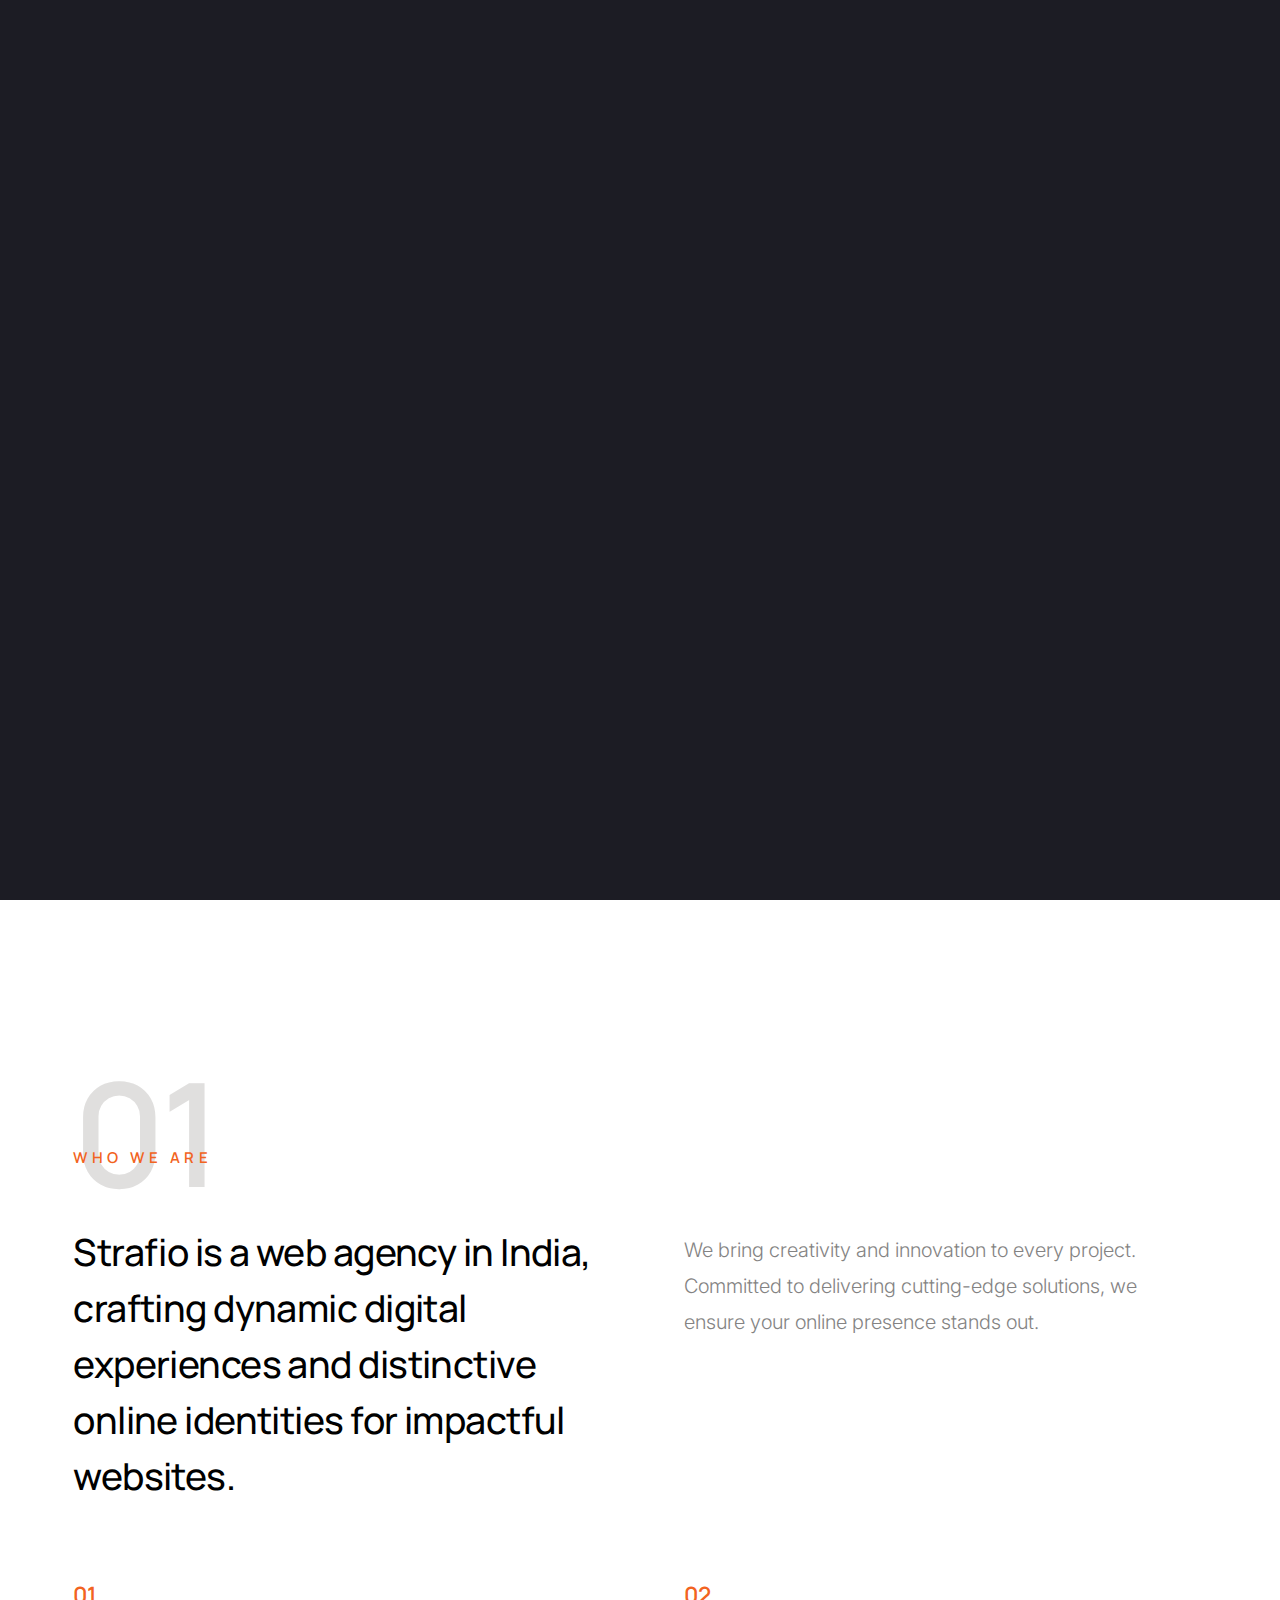
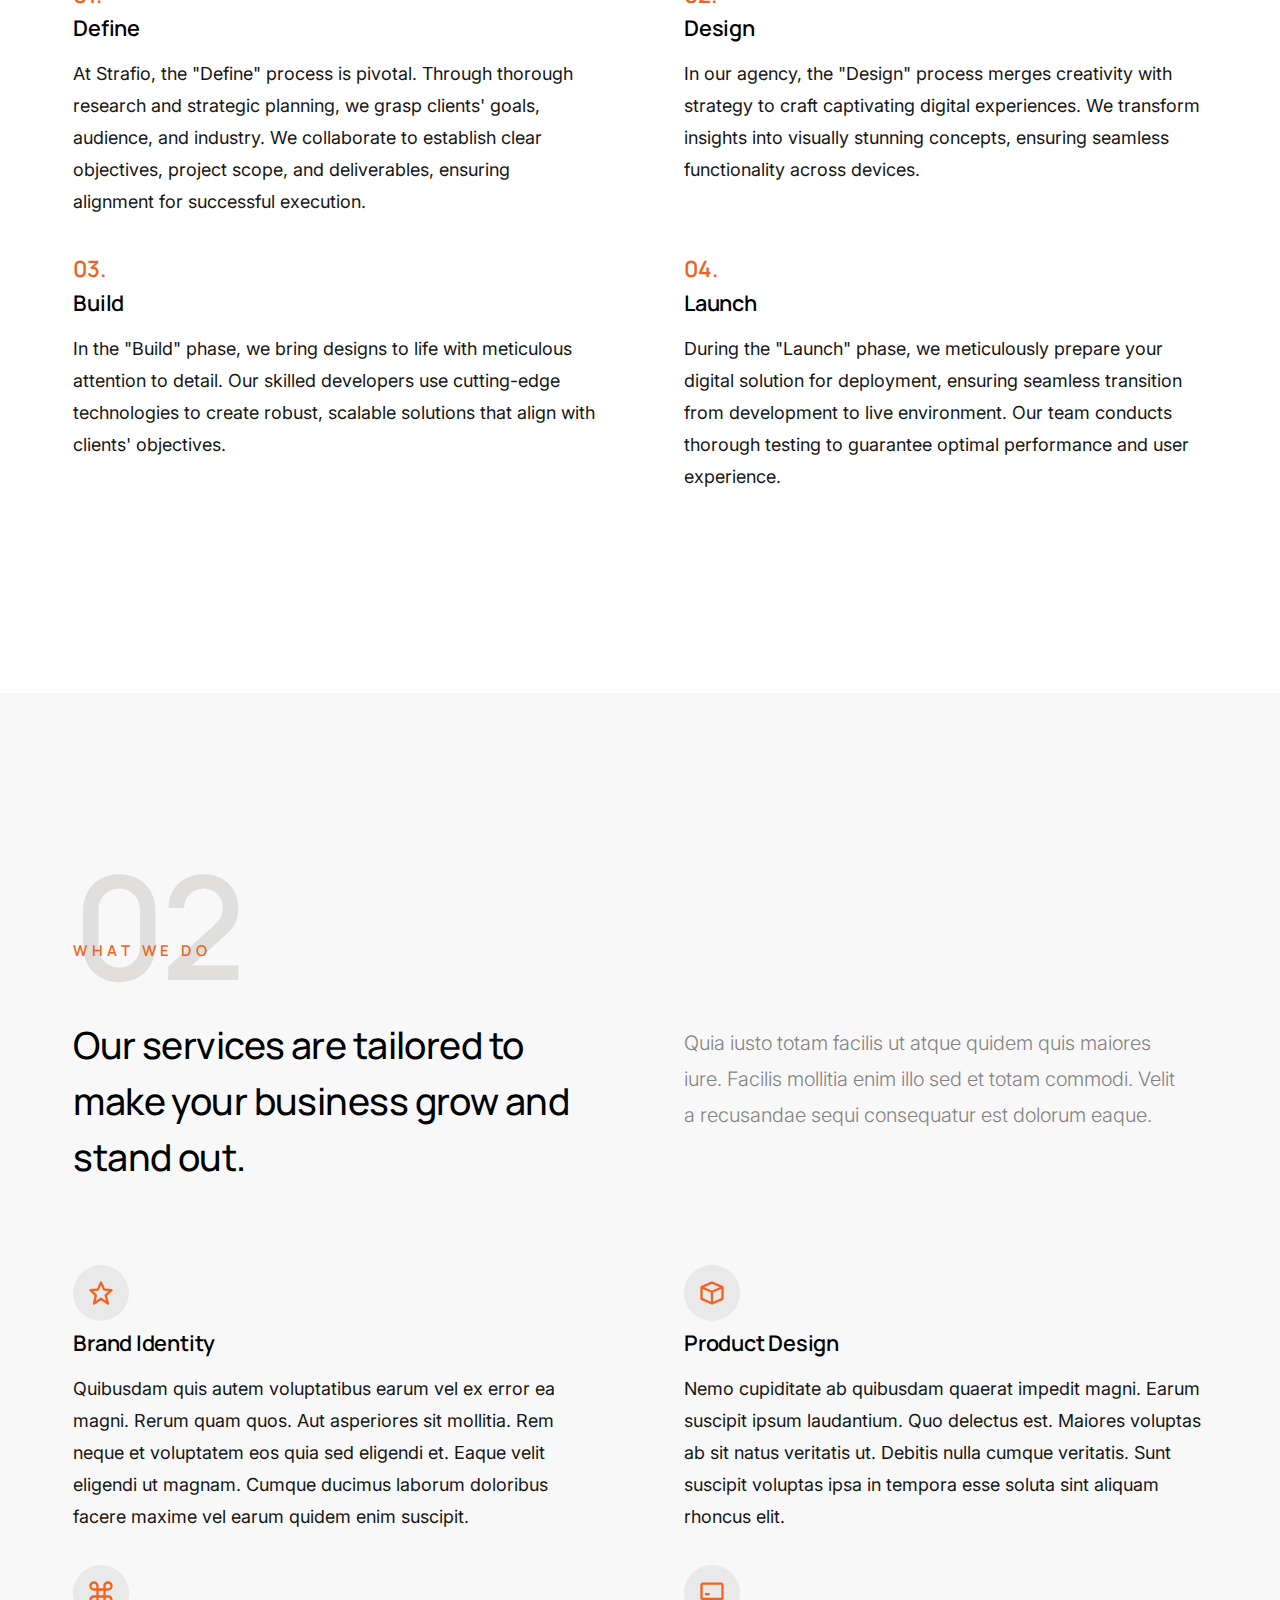
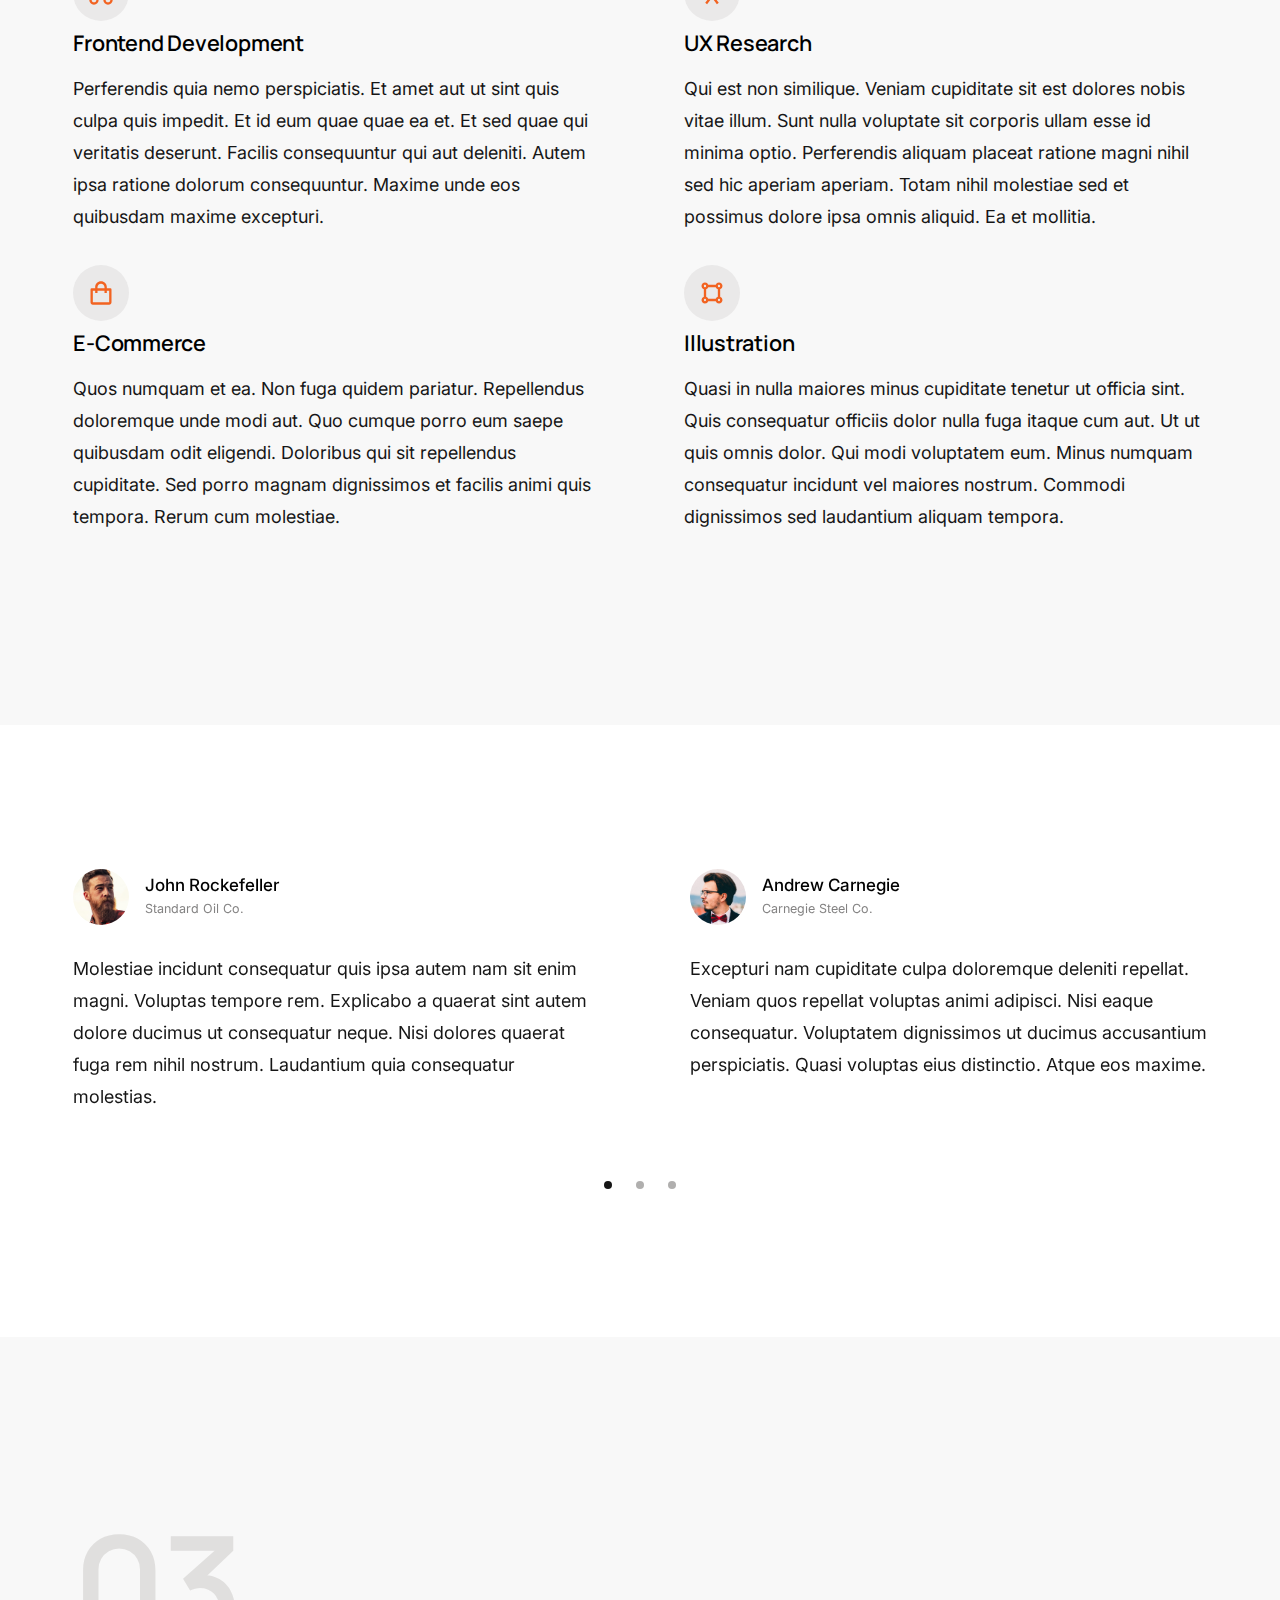
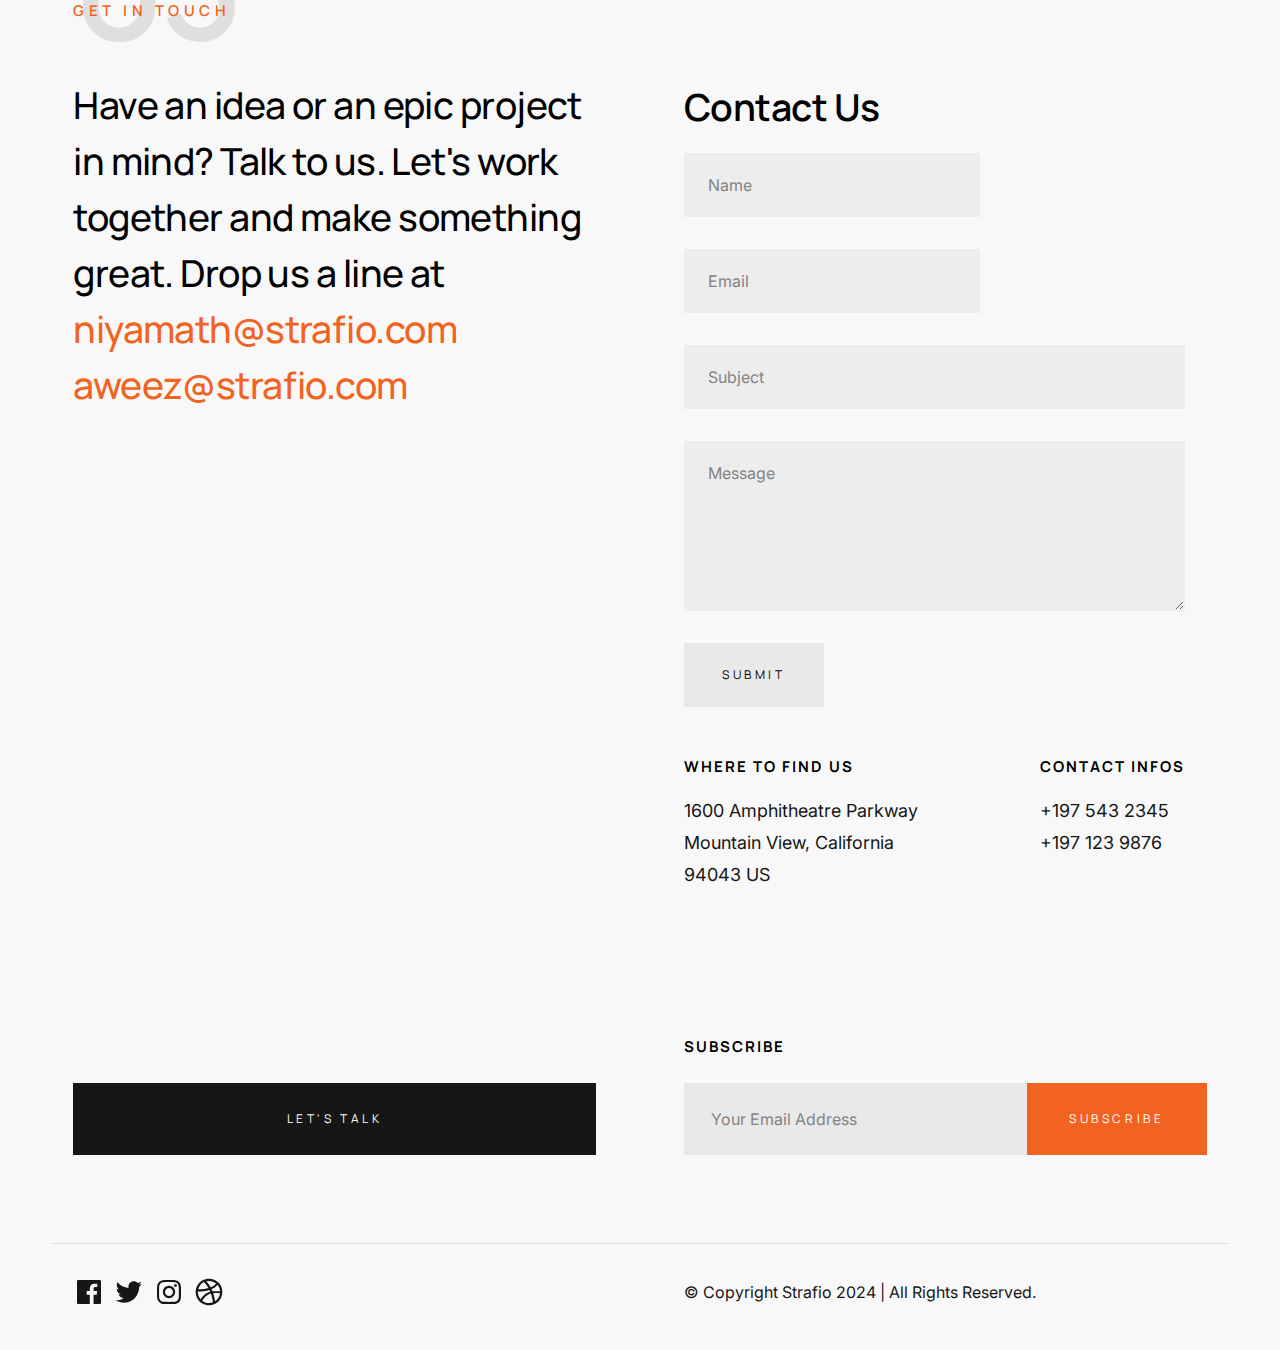
<file: index.html>
<!DOCTYPE html>
<html lang="en" class="no-js">

<head>

    <!--- basic page needs
    ================================================== -->
    <meta charset="utf-8">
    <meta name="viewport" content="width=device-width, initial-scale=1">
    <title>Strafio</title>

    <script>
        document.documentElement.classList.remove('no-js');
        document.documentElement.classList.add('js');
    </script>

    <!-- CSS
    ================================================== -->
    <link rel="stylesheet" href="css/vendor.css">
    <link rel="stylesheet" href="css/styles.css">

    <!-- favicons
    ================================================== -->
    <link rel="apple-touch-icon" sizes="180x180" href="apple-touch-icon.png">
    <link rel="icon" type="image/png" sizes="32x32" href="favicon-32x32.png">
    <link rel="icon" type="image/png" sizes="16x16" href="favicon-16x16.png">
    <link rel="manifest" href="site.webmanifest">

</head>


<body id="top">


    <!-- preloader
    ================================================== -->
    <div id="preloader">
        <div id="loader"></div>
    </div>


    <!-- page wrap
    ================================================== -->
    <div id="page" class="s-pagewrap">


        <!-- # site header 
        ================================================== -->
        <header class="s-header">

            <div class="row s-header__inner">

                <div class="s-header__block">
                    <div class="s-header__logo">
                        <a class="logo" href="index.html">
                            <svg width="100" height="123.5622968580715" viewBox="0 0 410.22222222222223 128"
                                class="looka-1j8o68f">
                                <defs id="SvgjsDefs1650"></defs>
                                <g id="SvgjsG1651" featurekey="symbolContainer" transform="matrix(1,0,0,1,0,0)"
                                    fill="#ffffff">
                                    <rect width="118" height="128"></rect>
                                </g>
                                <g id="SvgjsG1652" featurekey="monogramFeature-0"
                                    transform="matrix(2.242727136486499,0,0,2.242727136486499,16.366784434382893,-22.81238089001438)"
                                    fill="#000000">
                                    <path
                                        d="M19.8 60.6 c-10.98 0 -18.18 -5.58 -18.18 -10.92 c0 -2.52 1.32 -4.26 4.32 -4.26 c6.48 0.06 5.28 11.22 14.28 11.22 c3.48 0 5.7 -1.86 5.7 -4.98 c0 -11.7 -23.52 -4.26 -23.58 -21.84 c0 -7.62 6.36 -12.96 16.26 -12.96 c9.96 0 17.28 5.28 17.22 10.74 c0 2.64 -1.5 4.38 -4.56 4.38 c-7.26 0 -5.4 -11.22 -12.84 -11.22 c-3.78 0 -5.58 2.34 -5.58 5.28 c0 12.84 23.46 5.34 23.46 22.14 c0 7.92 -7.62 12.42 -16.5 12.42 z">
                                    </path>
                                </g>
                                <g id="SvgjsG1653" featurekey="nameFeature-0"
                                    transform="matrix(2.3140277425585913,0,0,2.3140277425585913,134.76035983632067,3.8052066604219696)"
                                    fill="#ffffff">
                                    <path
                                        d="M11 11.52 c4.36 0 7.56 2.88 8.76 5.88 l-2.52 1.36 c-1.28 -2.56 -3.32 -4.24 -6.24 -4.24 c-3.08 0 -5.2 1.76 -5.2 4.2 c0 2.28 1.44 3.72 4.48 4.88 l2.04 0.76 c5.04 1.88 8.2 4.04 8.2 8.48 c0 4.8 -4.6 7.76 -9.36 7.76 s-8.68 -2.88 -9.76 -6.88 l2.68 -1.28 c0.96 2.96 3.48 5.12 7.08 5.12 c3.2 0 5.92 -1.84 5.92 -4.68 c0 -3.2 -2.24 -4.4 -5.56 -5.68 l-2.08 -0.8 c-4.24 -1.6 -6.96 -3.8 -6.96 -7.76 c0 -4.08 3.6 -7.12 8.52 -7.12 z M33.64 21.96 l-4.4 0 l0 13.4 c0 1.24 0.48 2 1.68 2 c1.04 0 1.8 -0.24 2.68 -0.64 l0 2.8 c-0.88 0.44 -1.92 0.72 -3.56 0.72 c-2.12 0 -4.04 -0.96 -4.04 -4.6 l0 -13.68 l-2.88 0 l0 -2.76 l2.88 0 l0 -4.88 l3.24 0 l0 4.88 l4.4 0 l0 2.76 z M48.32000000000001 18.88 c0.36 0 0.68 0 1 0.08 l0 3.08 c-0.32 -0.08 -0.68 -0.08 -0.96 -0.08 c-3.96 0 -7.2 2.84 -7.76 7.52 l0 10.52 l-3.28 0 l0 -20.8 l3.28 0 l0 5.48 c0.76 -3.08 3.6 -5.8 7.72 -5.8 z M62.360000000000014 18.84 c3.68 0 6.52 2.04 7.48 4.28 l0 -3.92 l3.28 0 l0 20.8 l-3.28 0 l0 -4 c-0.96 2.4 -3.8 4.4 -7.48 4.4 c-4.72 0 -10.44 -3.56 -10.44 -10.8 c0 -7.16 5.72 -10.76 10.44 -10.76 z M62.72000000000001 21.76 c-3.52 0 -7.6 2.6 -7.6 7.84 c0 5.28 4.08 7.88 7.6 7.88 c3.56 0 7.28 -2.52 7.28 -7.88 c0 -5.32 -3.72 -7.84 -7.28 -7.84 z M78.48 17.72 c0 -5.48 3.64 -6.4 6.28 -6.4 c1.72 0 3.32 0.48 4.52 1.24 l-1.2 2.28 c-0.92 -0.44 -1.84 -0.76 -3.04 -0.76 c-2.2 0 -3.28 1.08 -3.28 3.64 l0 1.48 l5.88 0 l0 2.76 l-5.88 0 l0 18.04 l-3.28 0 l0 -18.04 l-2.28 0 l0 -2.76 l2.28 0 l0 -1.48 z M90.76 19.2 l3.28 0 l0 20.8 l-3.28 0 l0 -20.8 z M108.36000000000001 18.84 c4.72 0 10.68 3.6 10.68 10.8 s-5.96 10.76 -10.68 10.76 s-10.64 -3.56 -10.64 -10.76 s5.92 -10.8 10.64 -10.8 z M108.36000000000001 21.76 c-3.36 0 -7.44 2.6 -7.44 7.88 c0 5.24 4.08 7.84 7.44 7.84 c3.4 0 7.48 -2.6 7.48 -7.84 c0 -5.28 -4.08 -7.88 -7.48 -7.88 z">
                                    </path>
                                </g>
                            </svg>
                        </a>
                    </div>

                    <a class="s-header__menu-toggle" href="#0"><span>Menus</span></a>
                </div> <!-- end s-header__block -->

                <nav class="s-header__nav">

                    <ul class="s-header__menu-links">
                        <li class="current"><a href="#intro" class="smoothscroll">Intro</a></li>
                        <li><a href="#about" class="smoothscroll">About</a></li>
                        <li><a href="#services" class="smoothscroll">Services</a></li>
                        <!-- <li><a href="#folio" class="smoothscroll">Work</a></li> -->
                        <li><a href="#footer" class="smoothscroll">Contact</a></li>
                    </ul> <!-- s-header__menu-links -->

                    <ul class="s-header__social">
                        <li>
                            <a href="">
                                <svg xmlns="http://www.w3.org/2000/svg" width="24" height="24" viewBox="0 0 24 24"
                                    style="fill:rgba(0, 0, 0, 1);transform:msFilter;">
                                    <path
                                        d="M20,3H4C3.447,3,3,3.448,3,4v16c0,0.552,0.447,1,1,1h8.615v-6.96h-2.338v-2.725h2.338v-2c0-2.325,1.42-3.592,3.5-3.592 c0.699-0.002,1.399,0.034,2.095,0.107v2.42h-1.435c-1.128,0-1.348,0.538-1.348,1.325v1.735h2.697l-0.35,2.725h-2.348V21H20 c0.553,0,1-0.448,1-1V4C21,3.448,20.553,3,20,3z">
                                    </path>
                                </svg>
                                <span class="u-screen-reader-text">Facebook</span>
                            </a>
                        </li>
                        <li>
                            <a href="">
                                <svg xmlns="http://www.w3.org/2000/svg" width="24" height="24" viewBox="0 0 24 24"
                                    style="fill:rgba(0, 0, 0, 1);transform:msFilter;">
                                    <path
                                        d="M19.633,7.997c0.013,0.175,0.013,0.349,0.013,0.523c0,5.325-4.053,11.461-11.46,11.461c-2.282,0-4.402-0.661-6.186-1.809 c0.324,0.037,0.636,0.05,0.973,0.05c1.883,0,3.616-0.636,5.001-1.721c-1.771-0.037-3.255-1.197-3.767-2.793 c0.249,0.037,0.499,0.062,0.761,0.062c0.361,0,0.724-0.05,1.061-0.137c-1.847-0.374-3.23-1.995-3.23-3.953v-0.05 c0.537,0.299,1.16,0.486,1.82,0.511C3.534,9.419,2.823,8.184,2.823,6.787c0-0.748,0.199-1.434,0.548-2.032 c1.983,2.443,4.964,4.04,8.306,4.215c-0.062-0.3-0.1-0.611-0.1-0.923c0-2.22,1.796-4.028,4.028-4.028 c1.16,0,2.207,0.486,2.943,1.272c0.91-0.175,1.782-0.512,2.556-0.973c-0.299,0.935-0.936,1.721-1.771,2.22 c0.811-0.088,1.597-0.312,2.319-0.624C21.104,6.712,20.419,7.423,19.633,7.997z">
                                    </path>
                                </svg>
                                <span class="u-screen-reader-text">Twitter</span>
                            </a>
                        </li>
                        <li>
                            <a href="">
                                <svg xmlns="http://www.w3.org/2000/svg" width="24" height="24" viewBox="0 0 24 24"
                                    style="fill:rgba(0, 0, 0, 1);transform:msFilter;">
                                    <path
                                        d="M11.999,7.377c-2.554,0-4.623,2.07-4.623,4.623c0,2.554,2.069,4.624,4.623,4.624c2.552,0,4.623-2.07,4.623-4.624 C16.622,9.447,14.551,7.377,11.999,7.377L11.999,7.377z M11.999,15.004c-1.659,0-3.004-1.345-3.004-3.003 c0-1.659,1.345-3.003,3.004-3.003s3.002,1.344,3.002,3.003C15.001,13.659,13.658,15.004,11.999,15.004L11.999,15.004z">
                                    </path>
                                    <circle cx="16.806" cy="7.207" r="1.078"></circle>
                                    <path
                                        d="M20.533,6.111c-0.469-1.209-1.424-2.165-2.633-2.632c-0.699-0.263-1.438-0.404-2.186-0.42 c-0.963-0.042-1.268-0.054-3.71-0.054s-2.755,0-3.71,0.054C7.548,3.074,6.809,3.215,6.11,3.479C4.9,3.946,3.945,4.902,3.477,6.111 c-0.263,0.7-0.404,1.438-0.419,2.186c-0.043,0.962-0.056,1.267-0.056,3.71c0,2.442,0,2.753,0.056,3.71 c0.015,0.748,0.156,1.486,0.419,2.187c0.469,1.208,1.424,2.164,2.634,2.632c0.696,0.272,1.435,0.426,2.185,0.45 c0.963,0.042,1.268,0.055,3.71,0.055s2.755,0,3.71-0.055c0.747-0.015,1.486-0.157,2.186-0.419c1.209-0.469,2.164-1.424,2.633-2.633 c0.263-0.7,0.404-1.438,0.419-2.186c0.043-0.962,0.056-1.267,0.056-3.71s0-2.753-0.056-3.71C20.941,7.57,20.801,6.819,20.533,6.111z M19.315,15.643c-0.007,0.576-0.111,1.147-0.311,1.688c-0.305,0.787-0.926,1.409-1.712,1.711c-0.535,0.199-1.099,0.303-1.67,0.311 c-0.95,0.044-1.218,0.055-3.654,0.055c-2.438,0-2.687,0-3.655-0.055c-0.569-0.007-1.135-0.112-1.669-0.311 c-0.789-0.301-1.414-0.923-1.719-1.711c-0.196-0.534-0.302-1.099-0.311-1.669c-0.043-0.95-0.053-1.218-0.053-3.654 c0-2.437,0-2.686,0.053-3.655c0.007-0.576,0.111-1.146,0.311-1.687c0.305-0.789,0.93-1.41,1.719-1.712 c0.534-0.198,1.1-0.303,1.669-0.311c0.951-0.043,1.218-0.055,3.655-0.055c2.437,0,2.687,0,3.654,0.055 c0.571,0.007,1.135,0.112,1.67,0.311c0.786,0.303,1.407,0.925,1.712,1.712c0.196,0.534,0.302,1.099,0.311,1.669 c0.043,0.951,0.054,1.218,0.054,3.655c0,2.436,0,2.698-0.043,3.654H19.315z">
                                    </path>
                                </svg>
                                <span class="u-screen-reader-text">Instagram</span>
                            </a>
                        </li>
                        <li>
                            <a href="">
                                <svg xmlns="http://www.w3.org/2000/svg" width="24" height="24" viewBox="0 0 24 24"
                                    style="fill: rgba(0, 0, 0, 1);transform: msFilter;">
                                    <path
                                        d="M20.66 6.98a9.932 9.932 0 0 0-3.641-3.64C15.486 2.447 13.813 2 12 2s-3.486.447-5.02 1.34c-1.533.893-2.747 2.107-3.64 3.64S2 10.187 2 12s.446 3.487 1.34 5.02a9.924 9.924 0 0 0 3.641 3.64C8.514 21.553 10.187 22 12 22s3.486-.447 5.02-1.34a9.932 9.932 0 0 0 3.641-3.64C21.554 15.487 22 13.813 22 12s-.446-3.487-1.34-5.02zM12 3.66c2 0 3.772.64 5.32 1.919-.92 1.174-2.286 2.14-4.1 2.9-1.002-1.813-2.088-3.327-3.261-4.54A7.715 7.715 0 0 1 12 3.66zM5.51 6.8a8.116 8.116 0 0 1 2.711-2.22c1.212 1.201 2.325 2.7 3.34 4.5-2 .6-4.114.9-6.341.9-.573 0-1.006-.013-1.3-.04A8.549 8.549 0 0 1 5.51 6.8zM3.66 12c0-.054.003-.12.01-.2.007-.08.01-.146.01-.2.254.014.641.02 1.161.02 2.666 0 5.146-.367 7.439-1.1.187.373.381.793.58 1.26-1.32.293-2.674 1.006-4.061 2.14S6.4 16.247 5.76 17.5c-1.4-1.587-2.1-3.42-2.1-5.5zM12 20.34c-1.894 0-3.594-.587-5.101-1.759.601-1.187 1.524-2.322 2.771-3.401 1.246-1.08 2.483-1.753 3.71-2.02a29.441 29.441 0 0 1 1.56 6.62 8.166 8.166 0 0 1-2.94.56zm7.08-3.96a8.351 8.351 0 0 1-2.58 2.621c-.24-2.08-.7-4.107-1.379-6.081.932-.066 1.765-.1 2.5-.1.799 0 1.686.034 2.659.1a8.098 8.098 0 0 1-1.2 3.46zm-1.24-5c-1.16 0-2.233.047-3.22.14a27.053 27.053 0 0 0-.68-1.62c2.066-.906 3.532-2.006 4.399-3.3 1.2 1.414 1.854 3.027 1.96 4.84-.812-.04-1.632-.06-2.459-.06z">
                                    </path>
                                </svg>
                                <span class="u-screen-reader-text">Dribbble</span>
                            </a>
                        </li>
                    </ul> <!-- s-header__social -->

                </nav> <!-- end s-header__nav -->

            </div> <!-- end s-header__inner -->

        </header> <!-- end s-header -->


        <!-- # site-content
        ================================================== -->
        <section id="content" class="s-content">


            <!-- intro
            ----------------------------------------------- -->
            <section id="intro" class="s-intro target-section">

                <div class="s-intro__bg"></div>

                <div class="row s-intro__content">

                    <div class="s-intro__content-bg"></div>

                    <div class="column lg-12 s-intro__content-inner">

                        <h1 class="s-intro__content-title">
                            At the intersection of <br>
                            creativity and technology,<br>
                            we bring your ideas to life.
                            <!-- We provide creative <br>
                        solutions to turn your <br>
                        ideas into digital reality. -->
                        </h1>

                        <div class="s-intro__content-buttons">
                            <a href="#download" class="btn btn--stroke s-intro__content-btn smoothscroll">More About
                                Us</a>
                            <a href="https://player.vimeo.com/video/14592941?color=f26522&title=0&byline=0&portrait=0"
                                class="s-intro__content-video-btn">
                                <svg xmlns="http://www.w3.org/2000/svg" width="24" height="24" viewBox="0 0 24 24"
                                    style="fill: rgba(0, 0, 0, 1);transform: msFilter;">
                                    <path d="M7 6v12l10-6z"></path>
                                </svg>
                            </a>
                        </div>

                    </div> <!-- s-intro__content-inner -->

                </div> <!-- s-intro__content -->

                <div class="s-intro__scroll-down">
                    <a href="#about" class="smoothscroll">
                        <span>Scroll Down</span>
                    </a>
                </div> <!-- s-intro__scroll-down -->

            </section> <!-- end s-intro -->


            <!-- about
            ----------------------------------------------- -->
            <section id="about" class="s-about target-section">

                <div class="row section-header" data-num="01">
                    <h3 class="column lg-12 section-header__pretitle pretitle text-pretitle">Who We Are</h3>
                    <div class="column lg-6 stack-on-1100 section-header__primary">
                        <h2 class="title text-display-1">
                            <!-- Mueller is a branding agency based in Somewhere.
                            We shape brand identities and design thoughtful
                            digital experiences. -->

                            Strafio is a web agency in India, crafting dynamic
                            digital experiences and distinctive online
                            identities for impactful websites.

                        </h2>
                    </div>
                    <div class="column lg-6 stack-on-1100 section-header__secondary">
                        <p class="desc">
                            We bring creativity and innovation to every project. Committed to delivering cutting-edge
                            solutions, we ensure your online presence stands out.
                        </p>
                    </div>
                </div> <!-- end section-header -->

                <div class="row process-list list-block show-ctr block-lg-one-half block-tab-whole">

                    <div class="column list-block__item">
                        <div class="list-block__title">
                            <h3 class="h5">Define</h3>
                        </div>
                        <div class="list-block__text">
                            <p>
                                At Strafio, the "Define" process is pivotal. Through thorough research and strategic
                                planning, we grasp clients' goals, audience, and industry. We collaborate to establish
                                clear objectives, project scope, and deliverables, ensuring alignment for successful
                                execution.
                            </p>
                        </div>
                    </div> <!-- end list-block__item -->

                    <div class="column list-block__item">
                        <div class="list-block__title">
                            <h3 class="h5">Design</h3>
                        </div>
                        <div class="list-block__text">
                            <p>
                                In our agency, the "Design" process merges creativity with strategy to craft captivating
                                digital experiences. We transform insights into visually stunning concepts, ensuring
                                seamless functionality across devices.
                            </p>
                        </div>
                    </div> <!-- end list-block__item -->

                    <div class="column list-block__item">
                        <div class="list-block__title">
                            <h3 class="h5">Build</h3>
                        </div>
                        <div class="list-block__text">
                            <p>
                                In the "Build" phase, we bring designs to life with meticulous attention to detail. Our
                                skilled developers use cutting-edge technologies to create robust, scalable solutions
                                that align with clients' objectives.
                            </p>
                        </div>
                    </div> <!-- end list-block__item -->

                    <div class="column list-block__item">
                        <div class="list-block__title">
                            <h3 class="h5">Launch</h3>
                        </div>
                        <div class="list-block__text">
                            <p>
                                During the "Launch" phase, we meticulously prepare your digital solution for deployment,
                                ensuring seamless transition from development to live environment. Our team conducts
                                thorough testing to guarantee optimal performance and user experience.
                            </p>
                        </div>
                    </div> <!-- end list-block__item -->

                </div> <!-- end process-list -->

            </section> <!-- end s-about -->


            <!-- services
            ----------------------------------------------- -->
            <section id="services" class="s-services target-section">

                <div class="row section-header" data-num="02">
                    <h3 class="column lg-12 section-header__pretitle text-pretitle">What We Do</h3>
                    <div class="column lg-6 stack-on-1100 section-header__primary">
                        <h2 class="title text-display-1">
                            Our services are tailored to make your business grow and stand out.
                        </h2>
                    </div>
                    <div class="column lg-6 stack-on-1100 section-header__secondary">
                        <p class="desc">
                            Quia iusto totam facilis ut atque quidem quis maiores iure.
                            Facilis mollitia enim illo sed et totam commodi. Velit a
                            recusandae sequi consequatur est dolorum eaque.
                        </p>
                    </div>
                </div> <!-- end section-header -->

                <div class="row services-list list-block block-lg-one-half block-tab-whole">

                    <div class="column list-block__item">
                        <div class="list-block__title">
                            <div class="list-block__icon">
                                <svg xmlns="http://www.w3.org/2000/svg" width="24" height="24" viewBox="0 0 24 24"
                                    style="fill: rgba(0, 0, 0, 1);transform: msFilter;">
                                    <path
                                        d="m6.516 14.323-1.49 6.452a.998.998 0 0 0 1.529 1.057L12 18.202l5.445 3.63a1.001 1.001 0 0 0 1.517-1.106l-1.829-6.4 4.536-4.082a1 1 0 0 0-.59-1.74l-5.701-.454-2.467-5.461a.998.998 0 0 0-1.822 0L8.622 8.05l-5.701.453a1 1 0 0 0-.619 1.713l4.214 4.107zm2.853-4.326a.998.998 0 0 0 .832-.586L12 5.43l1.799 3.981a.998.998 0 0 0 .832.586l3.972.315-3.271 2.944c-.284.256-.397.65-.293 1.018l1.253 4.385-3.736-2.491a.995.995 0 0 0-1.109 0l-3.904 2.603 1.05-4.546a1 1 0 0 0-.276-.94l-3.038-2.962 4.09-.326z">
                                    </path>
                                </svg>
                            </div>
                            <h3 class="h5">Brand Identity</h3>
                        </div>
                        <div class="list-block__text">
                            <p>
                                Quibusdam quis autem voluptatibus earum vel ex error ea magni. Rerum quam quos. Aut
                                asperiores
                                sit mollitia. Rem neque et voluptatem eos quia sed eligendi et. Eaque velit eligendi ut
                                magnam. Cumque ducimus laborum doloribus facere maxime vel earum quidem enim suscipit.
                            </p>
                        </div>
                    </div> <!-- end list-block__item -->

                    <div class="column list-block__item">
                        <div class="list-block__title">
                            <div class="list-block__icon">
                                <svg xmlns="http://www.w3.org/2000/svg" width="24" height="24" viewBox="0 0 24 24"
                                    style="fill: rgba(0, 0, 0, 1);transform: msFilter;">
                                    <path
                                        d="m21.406 6.086-9-4a1.001 1.001 0 0 0-.813 0l-9 4c-.02.009-.034.024-.054.035-.028.014-.058.023-.084.04-.022.015-.039.034-.06.05a.87.87 0 0 0-.19.194c-.02.028-.041.053-.059.081a1.119 1.119 0 0 0-.076.165c-.009.027-.023.052-.031.079A1.013 1.013 0 0 0 2 7v10c0 .396.232.753.594.914l9 4c.13.058.268.086.406.086a.997.997 0 0 0 .402-.096l.004.01 9-4A.999.999 0 0 0 22 17V7a.999.999 0 0 0-.594-.914zM12 4.095 18.538 7 12 9.905l-1.308-.581L5.463 7 12 4.095zM4 16.351V8.539l7 3.111v7.811l-7-3.11zm9 3.11V11.65l7-3.111v7.812l-7 3.11z">
                                    </path>
                                </svg>
                            </div>
                            <h3 class="h5">Product Design</h3>
                        </div>
                        <div class="list-block__text">
                            <p>
                                Nemo cupiditate ab quibusdam quaerat impedit magni. Earum suscipit ipsum laudantium.
                                Quo delectus est. Maiores voluptas ab sit natus veritatis ut. Debitis nulla cumque
                                veritatis.
                                Sunt suscipit voluptas ipsa in tempora esse soluta sint aliquam rhoncus elit.
                            </p>
                        </div>
                    </div> <!-- end list-block__item -->

                    <div class="column list-block__item">
                        <div class="list-block__title">
                            <div class="list-block__icon">
                                <svg xmlns="http://www.w3.org/2000/svg" width="24" height="24" viewBox="0 0 24 24"
                                    style="fill: rgba(0, 0, 0, 1);transform: msFilter;">
                                    <path
                                        d="M6 14c-2.206 0-4 1.794-4 4s1.794 4 4 4a4.003 4.003 0 0 0 3.998-3.98H10V16h4v2.039h.004A4.002 4.002 0 0 0 18 22c2.206 0 4-1.794 4-4s-1.794-4-4-4h-2v-4h2c2.206 0 4-1.794 4-4s-1.794-4-4-4-4 1.794-4 4v2h-4V5.98h-.002A4.003 4.003 0 0 0 6 2C3.794 2 2 3.794 2 6s1.794 4 4 4h2v4H6zm2 4c0 1.122-.879 2-2 2s-2-.878-2-2 .879-2 2-2h2v2zm10-2c1.121 0 2 .878 2 2s-.879 2-2 2-2-.878-2-2v-2h2zM16 6c0-1.122.879-2 2-2s2 .878 2 2-.879 2-2 2h-2V6zM6 8c-1.121 0-2-.878-2-2s.879-2 2-2 2 .878 2 2v2H6zm4 2h4v4h-4v-4z">
                                    </path>
                                </svg>
                            </div>
                            <h3 class="h5">Frontend Development</h3>
                        </div>
                        <div class="list-block__text">
                            <p>
                                Perferendis quia nemo perspiciatis. Et amet aut ut sint quis culpa quis impedit.
                                Et id eum quae quae ea et. Et sed quae qui veritatis deserunt. Facilis consequuntur
                                qui aut deleniti. Autem ipsa ratione dolorum consequuntur. Maxime unde eos quibusdam
                                maxime excepturi.
                            </p>
                        </div>
                    </div> <!-- end list-block__item -->

                    <div class="column list-block__item">
                        <div class="list-block__title">
                            <div class="list-block__icon">
                                <svg xmlns="http://www.w3.org/2000/svg" width="24" height="24" viewBox="0 0 24 24"
                                    style="fill: rgba(0, 0, 0, 1);transform: msFilter;">
                                    <path
                                        d="M20 3H4c-1.103 0-2 .897-2 2v11c0 1.103.897 2 2 2h4l-1.8 2.4 1.6 1.2 2.7-3.6h3l2.7 3.6 1.6-1.2L16 18h4c1.103 0 2-.897 2-2V5c0-1.103-.897-2-2-2zM4 16V5h16l.001 11H4z">
                                    </path>
                                    <path d="M6 12h4v2H6z"></path>
                                </svg>
                            </div>
                            <h3 class="h5">UX Research</h3>
                        </div>
                        <div class="list-block__text">
                            <p>
                                Qui est non similique. Veniam cupiditate sit est dolores nobis vitae illum.
                                Sunt nulla voluptate sit corporis ullam esse id minima optio. Perferendis aliquam
                                placeat
                                ratione magni nihil sed hic aperiam aperiam. Totam nihil molestiae sed et possimus
                                dolore ipsa omnis aliquid. Ea et mollitia.
                            </p>
                        </div>
                    </div> <!-- end list-block__item -->

                    <div class="column list-block__item">
                        <div class="list-block__title">
                            <div class="list-block__icon">
                                <svg xmlns="http://www.w3.org/2000/svg" width="24" height="24" viewBox="0 0 24 24"
                                    style="fill: rgba(0, 0, 0, 1);transform: msFilter;">
                                    <path
                                        d="M5 22h14c1.103 0 2-.897 2-2V9a1 1 0 0 0-1-1h-3V7c0-2.757-2.243-5-5-5S7 4.243 7 7v1H4a1 1 0 0 0-1 1v11c0 1.103.897 2 2 2zM9 7c0-1.654 1.346-3 3-3s3 1.346 3 3v1H9V7zm-4 3h2v2h2v-2h6v2h2v-2h2l.002 10H5V10z">
                                    </path>
                                </svg>
                            </div>
                            <h3 class="h5">E-Commerce</h3>
                        </div>
                        <div class="list-block__text">
                            <p>
                                Quos numquam et ea. Non fuga quidem pariatur. Repellendus doloremque unde modi aut.
                                Quo cumque porro eum saepe quibusdam odit eligendi. Doloribus qui sit repellendus
                                cupiditate.
                                Sed porro magnam dignissimos et facilis animi quis tempora. Rerum cum molestiae.
                            </p>
                        </div>
                    </div> <!-- end list-block__item -->

                    <div class="column list-block__item">
                        <div class="list-block__title">
                            <div class="list-block__icon">
                                <svg xmlns="http://www.w3.org/2000/svg" width="24" height="24" viewBox="0 0 24 24"
                                    style="fill: rgba(0, 0, 0, 1);transform: msFilter;">
                                    <path
                                        d="M21 6c0-1.654-1.346-3-3-3a2.993 2.993 0 0 0-2.815 2h-6.37A2.993 2.993 0 0 0 6 3C4.346 3 3 4.346 3 6c0 1.302.839 2.401 2 2.815v6.369A2.997 2.997 0 0 0 3 18c0 1.654 1.346 3 3 3a2.993 2.993 0 0 0 2.815-2h6.369a2.994 2.994 0 0 0 2.815 2c1.654 0 3-1.346 3-3a2.997 2.997 0 0 0-2-2.816V8.816A2.996 2.996 0 0 0 21 6zm-3-1a1.001 1.001 0 1 1-1 1c0-.551.448-1 1-1zm-2.815 12h-6.37A2.99 2.99 0 0 0 7 15.184V8.816A2.99 2.99 0 0 0 8.815 7h6.369A2.99 2.99 0 0 0 17 8.815v6.369A2.99 2.99 0 0 0 15.185 17zM6 5a1.001 1.001 0 1 1-1 1c0-.551.448-1 1-1zm0 14a1.001 1.001 0 0 1 0-2 1.001 1.001 0 0 1 0 2zm12 0a1.001 1.001 0 0 1 0-2 1.001 1.001 0 0 1 0 2z">
                                    </path>
                                </svg>
                            </div>
                            <h3 class="h5">Illustration</h3>
                        </div>
                        <div class="list-block__text">
                            <p>
                                Quasi in nulla maiores minus cupiditate tenetur ut officia sint. Quis consequatur
                                officiis dolor nulla fuga itaque cum aut. Ut ut quis omnis dolor. Qui modi voluptatem
                                eum.
                                Minus numquam consequatur incidunt vel maiores nostrum. Commodi dignissimos sed
                                laudantium aliquam tempora.
                            </p>
                        </div>
                    </div> <!-- end list-block__item -->

                </div> <!-- end process-list -->

            </section> <!-- end s-services -->



            <!-- testimonials
            ----------------------------------------------- -->
            <section id="testimonials" class="s-testimonials">

                <div class="row s-testimonials__content">
                    <div class="column lg-12">

                        <div class="swiper-container s-testimonials__slider">

                            <div class="swiper-wrapper">

                                <div class="s-testimonials__slide swiper-slide">
                                    <div class="s-testimonials__author">
                                        <img src="images/avatars/user-02.jpg" alt="Author image"
                                            class="s-testimonials__avatar">
                                        <cite class="s-testimonials__cite">
                                            <strong>John Rockefeller</strong>
                                            <span>Standard Oil Co.</span>
                                        </cite>
                                    </div>
                                    <p>
                                        Molestiae incidunt consequatur quis ipsa autem nam sit enim magni. Voluptas
                                        tempore rem.
                                        Explicabo a quaerat sint autem dolore ducimus ut consequatur neque. Nisi dolores
                                        quaerat fuga rem nihil nostrum.
                                        Laudantium quia consequatur molestias.
                                    </p>
                                </div> <!-- end s-testimonials__slide -->

                                <div class="s-testimonials__slide swiper-slide">
                                    <div class="s-testimonials__author">
                                        <img src="images/avatars/user-03.jpg" alt="Author image"
                                            class="s-testimonials__avatar">
                                        <cite class="s-testimonials__cite">
                                            <strong>Andrew Carnegie</strong>
                                            <span>Carnegie Steel Co.</span>
                                        </cite>
                                    </div>
                                    <p>
                                        Excepturi nam cupiditate culpa doloremque deleniti repellat. Veniam quos
                                        repellat voluptas animi adipisci.
                                        Nisi eaque consequatur. Voluptatem dignissimos ut ducimus accusantium
                                        perspiciatis.
                                        Quasi voluptas eius distinctio. Atque eos maxime.
                                    </p>
                                </div> <!-- end s-testimonials__slide -->

                                <div class="s-testimonials__slide swiper-slide">
                                    <div class="s-testimonials__author">
                                        <img src="images/avatars/user-01.jpg" alt="Author image"
                                            class="s-testimonials__avatar">
                                        <cite class="s-testimonials__cite">
                                            <strong>John Morgan</strong>
                                            <span>JP Morgan & Co.</span>
                                        </cite>
                                    </div>
                                    <p>
                                        Repellat dignissimos libero. Qui sed at corrupti expedita voluptas odit. Nihil
                                        ea quia nesciunt. Ducimus aut sed ipsam.
                                        Autem eaque officia cum exercitationem sunt voluptatum accusamus. Quasi voluptas
                                        eius distinctio.
                                        Voluptatem dignissimos ut.
                                    </p>
                                </div> <!-- end s-testimonials__slide -->

                                <div class="s-testimonials__slide swiper-slide">
                                    <div class="s-testimonials__author">
                                        <img src="images/avatars/user-06.jpg" alt="Author image"
                                            class="s-testimonials__avatar">
                                        <cite class="s-testimonials__cite">
                                            <strong>Henry Ford</strong>
                                            <span>Ford Motor Co.</span>
                                        </cite>
                                    </div>
                                    <p>
                                        Nunc interdum lacus sit amet orci. Vestibulum dapibus nunc ac augue. Fusce vel
                                        dui. In ac felis
                                        quis tortor malesuada pretium. Curabitur vestibulum aliquam leo. Qui sed at
                                        corrupti expedita voluptas odit.
                                        Nihil ea quia nesciunt. Ducimus aut sed ipsam.
                                    </p>
                                </div> <!-- end s-testimonials__slide -->

                            </div> <!-- end swiper-wrapper -->

                            <div class="swiper-pagination"></div>

                        </div> <!-- end swiper-container -->

                    </div> <!-- end column -->
                </div> <!-- end s-testimonials__content -->

            </section> <!-- end testimonials -->

        </section> <!-- end content -->


        <!-- # site-footer
        ================================================== -->
        <footer id="footer" class="s-footer target-section">

            <div class="row section-header" data-num="03">
                <h3 class="column lg-12 section-header__pretitle text-pretitle">Get In Touch</h3>
                <div class="column lg-6 stack-on-1100 section-header__primary">
                    <h2 class="title text-display-1">
                        Have an idea or an epic project in mind? Talk to us.
                        Let's work together and make something great.
                        Drop us a line at <br><a href="mailto:#0" title="">niyamath@strafio.com</a><br>
                        <a href="mailto:#0" title="">aweez@strafio.com</a>
                    </h2>
                </div>
                <div class="column lg-6 stack-on-1100 section-header__secondary">
                    <div class="contact-form-container">
                        <h2 class="cont-cls">Contact Us</h2>
                        <form id="contactForm" action="submit.php" method="post">
                            <div style="display: flex; flex-wrap: wrap; justify-content: space-between;">
                                <div>
                                    <input type="text" id="name" name="name" placeholder="Name" required>

                                </div>
                                <div>
                                    <input type="email" id="email" name="email" placeholder="Email" required>
                                </div>
                            </div>
                            <input class="sub-cls" type="text" id="subject" name="subject" placeholder="Subject"
                                required>
                            <textarea class="message-cls" id="message" name="message" rows="4" placeholder="Message"
                                required></textarea>
                            <button type="submit">Submit</button>
                        </form>
                    </div>
                    <div class="lo-in" style="display: flex; flex-wrap: wrap; justify-content: space-between;">
                        <div class="contact-block">
                            <h6>Where To Find Us</h6>
                            <p>
                                1600 Amphitheatre Parkway <br>
                                Mountain View, California <br>
                                94043 US
                            </p>
                        </div>

                        <div class="contact-block">
                            <h6>Contact Infos</h6>
                            <ul class="contact-list">
                                <li><a href="tel:197-543-2345">+197 543 2345</a></li>
                                <li><a href="tel:197-123-9876">+197 123 9876</a></li>
                            </ul>
                        </div>
                    </div>

                </div>
            </div> <!-- end section-header -->

            <div class="row list-block block-lg-one-half block-tab-whole block-stack-on-1000 s-footer__btns">
                <div class="column list-block__item">
                    <div class="s-footer__contact-btn">
                        <a href="mailto:#0" class="btn btn--primary u-fullwidth">
                            Let's Talk
                        </a>
                    </div>
                </div>
                <div class="column list-block__item">
                    <div class="subscribe-form s-footer__subscribe">
                        <h6>Subscribe</h6>
                        <form id="mc-form" class="mc-form">
                            <input type="email" name="EMAIL" id="mce-EMAIL" class="u-fullwidth text-center"
                                placeholder="Your Email Address"
                                title="The domain portion of the email address is invalid (the portion after the @)."
                                pattern="^([^\x00-\x20\x22\x28\x29\x2c\x2e\x3a-\x3c\x3e\x40\x5b-\x5d\x7f-\xff]+|\x22([^\x0d\x22\x5c\x80-\xff]|\x5c[\x00-\x7f])*\x22)(\x2e([^\x00-\x20\x22\x28\x29\x2c\x2e\x3a-\x3c\x3e\x40\x5b-\x5d\x7f-\xff]+|\x22([^\x0d\x22\x5c\x80-\xff]|\x5c[\x00-\x7f])*\x22))*\x40([^\x00-\x20\x22\x28\x29\x2c\x2e\x3a-\x3c\x3e\x40\x5b-\x5d\x7f-\xff]+|\x5b([^\x0d\x5b-\x5d\x80-\xff]|\x5c[\x00-\x7f])*\x5d)(\x2e([^\x00-\x20\x22\x28\x29\x2c\x2e\x3a-\x3c\x3e\x40\x5b-\x5d\x7f-\xff]+|\x5b([^\x0d\x5b-\x5d\x80-\xff]|\x5c[\x00-\x7f])*\x5d))*(\.\w{2,})+$"
                                required>
                            <input type="submit" name="subscribe" value="Subscribe"
                                class="btn btn--primary u-fullwidth">
                            <!-- <div style="position: absolute; left: -5000px;" aria-hidden="true"><input type="text" name="b_cdb7b577e41181934ed6a6a44_9a91cfe7b3" tabindex="-1" value=""></div> -->
                            <div class="mc-status"></div>
                        </form>
                    </div>
                </div>
            </div> <!-- end s-footer__btns -->

            <div class="row s-footer__bottom">

                <div class="column lg-6 tab-12 s-footer__bottom-left">
                    <ul class="s-footer__social">
                        <li>
                            <a href="">
                                <svg xmlns="http://www.w3.org/2000/svg" width="24" height="24" viewBox="0 0 24 24"
                                    style="fill:rgba(0, 0, 0, 1);transform:msFilter;">
                                    <path
                                        d="M20,3H4C3.447,3,3,3.448,3,4v16c0,0.552,0.447,1,1,1h8.615v-6.96h-2.338v-2.725h2.338v-2c0-2.325,1.42-3.592,3.5-3.592 c0.699-0.002,1.399,0.034,2.095,0.107v2.42h-1.435c-1.128,0-1.348,0.538-1.348,1.325v1.735h2.697l-0.35,2.725h-2.348V21H20 c0.553,0,1-0.448,1-1V4C21,3.448,20.553,3,20,3z">
                                    </path>
                                </svg>
                                <span class="u-screen-reader-text">Facebook</span>
                            </a>
                        </li>
                        <li>
                            <a href="">
                                <svg xmlns="http://www.w3.org/2000/svg" width="24" height="24" viewBox="0 0 24 24"
                                    style="fill:rgba(0, 0, 0, 1);transform:msFilter;">
                                    <path
                                        d="M19.633,7.997c0.013,0.175,0.013,0.349,0.013,0.523c0,5.325-4.053,11.461-11.46,11.461c-2.282,0-4.402-0.661-6.186-1.809 c0.324,0.037,0.636,0.05,0.973,0.05c1.883,0,3.616-0.636,5.001-1.721c-1.771-0.037-3.255-1.197-3.767-2.793 c0.249,0.037,0.499,0.062,0.761,0.062c0.361,0,0.724-0.05,1.061-0.137c-1.847-0.374-3.23-1.995-3.23-3.953v-0.05 c0.537,0.299,1.16,0.486,1.82,0.511C3.534,9.419,2.823,8.184,2.823,6.787c0-0.748,0.199-1.434,0.548-2.032 c1.983,2.443,4.964,4.04,8.306,4.215c-0.062-0.3-0.1-0.611-0.1-0.923c0-2.22,1.796-4.028,4.028-4.028 c1.16,0,2.207,0.486,2.943,1.272c0.91-0.175,1.782-0.512,2.556-0.973c-0.299,0.935-0.936,1.721-1.771,2.22 c0.811-0.088,1.597-0.312,2.319-0.624C21.104,6.712,20.419,7.423,19.633,7.997z">
                                    </path>
                                </svg>
                                <span class="u-screen-reader-text">Twitter</span>
                            </a>
                        </li>
                        <li>
                            <a href="">
                                <svg xmlns="http://www.w3.org/2000/svg" width="24" height="24" viewBox="0 0 24 24"
                                    style="fill:rgba(0, 0, 0, 1);transform:msFilter;">
                                    <path
                                        d="M11.999,7.377c-2.554,0-4.623,2.07-4.623,4.623c0,2.554,2.069,4.624,4.623,4.624c2.552,0,4.623-2.07,4.623-4.624 C16.622,9.447,14.551,7.377,11.999,7.377L11.999,7.377z M11.999,15.004c-1.659,0-3.004-1.345-3.004-3.003 c0-1.659,1.345-3.003,3.004-3.003s3.002,1.344,3.002,3.003C15.001,13.659,13.658,15.004,11.999,15.004L11.999,15.004z">
                                    </path>
                                    <circle cx="16.806" cy="7.207" r="1.078"></circle>
                                    <path
                                        d="M20.533,6.111c-0.469-1.209-1.424-2.165-2.633-2.632c-0.699-0.263-1.438-0.404-2.186-0.42 c-0.963-0.042-1.268-0.054-3.71-0.054s-2.755,0-3.71,0.054C7.548,3.074,6.809,3.215,6.11,3.479C4.9,3.946,3.945,4.902,3.477,6.111 c-0.263,0.7-0.404,1.438-0.419,2.186c-0.043,0.962-0.056,1.267-0.056,3.71c0,2.442,0,2.753,0.056,3.71 c0.015,0.748,0.156,1.486,0.419,2.187c0.469,1.208,1.424,2.164,2.634,2.632c0.696,0.272,1.435,0.426,2.185,0.45 c0.963,0.042,1.268,0.055,3.71,0.055s2.755,0,3.71-0.055c0.747-0.015,1.486-0.157,2.186-0.419c1.209-0.469,2.164-1.424,2.633-2.633 c0.263-0.7,0.404-1.438,0.419-2.186c0.043-0.962,0.056-1.267,0.056-3.71s0-2.753-0.056-3.71C20.941,7.57,20.801,6.819,20.533,6.111z M19.315,15.643c-0.007,0.576-0.111,1.147-0.311,1.688c-0.305,0.787-0.926,1.409-1.712,1.711c-0.535,0.199-1.099,0.303-1.67,0.311 c-0.95,0.044-1.218,0.055-3.654,0.055c-2.438,0-2.687,0-3.655-0.055c-0.569-0.007-1.135-0.112-1.669-0.311 c-0.789-0.301-1.414-0.923-1.719-1.711c-0.196-0.534-0.302-1.099-0.311-1.669c-0.043-0.95-0.053-1.218-0.053-3.654 c0-2.437,0-2.686,0.053-3.655c0.007-0.576,0.111-1.146,0.311-1.687c0.305-0.789,0.93-1.41,1.719-1.712 c0.534-0.198,1.1-0.303,1.669-0.311c0.951-0.043,1.218-0.055,3.655-0.055c2.437,0,2.687,0,3.654,0.055 c0.571,0.007,1.135,0.112,1.67,0.311c0.786,0.303,1.407,0.925,1.712,1.712c0.196,0.534,0.302,1.099,0.311,1.669 c0.043,0.951,0.054,1.218,0.054,3.655c0,2.436,0,2.698-0.043,3.654H19.315z">
                                    </path>
                                </svg>
                                <span class="u-screen-reader-text">Instagram</span>
                            </a>
                        </li>
                        <li>
                            <a href="">
                                <svg xmlns="http://www.w3.org/2000/svg" width="24" height="24" viewBox="0 0 24 24"
                                    style="fill: rgba(0, 0, 0, 1);transform: msFilter;">
                                    <path
                                        d="M20.66 6.98a9.932 9.932 0 0 0-3.641-3.64C15.486 2.447 13.813 2 12 2s-3.486.447-5.02 1.34c-1.533.893-2.747 2.107-3.64 3.64S2 10.187 2 12s.446 3.487 1.34 5.02a9.924 9.924 0 0 0 3.641 3.64C8.514 21.553 10.187 22 12 22s3.486-.447 5.02-1.34a9.932 9.932 0 0 0 3.641-3.64C21.554 15.487 22 13.813 22 12s-.446-3.487-1.34-5.02zM12 3.66c2 0 3.772.64 5.32 1.919-.92 1.174-2.286 2.14-4.1 2.9-1.002-1.813-2.088-3.327-3.261-4.54A7.715 7.715 0 0 1 12 3.66zM5.51 6.8a8.116 8.116 0 0 1 2.711-2.22c1.212 1.201 2.325 2.7 3.34 4.5-2 .6-4.114.9-6.341.9-.573 0-1.006-.013-1.3-.04A8.549 8.549 0 0 1 5.51 6.8zM3.66 12c0-.054.003-.12.01-.2.007-.08.01-.146.01-.2.254.014.641.02 1.161.02 2.666 0 5.146-.367 7.439-1.1.187.373.381.793.58 1.26-1.32.293-2.674 1.006-4.061 2.14S6.4 16.247 5.76 17.5c-1.4-1.587-2.1-3.42-2.1-5.5zM12 20.34c-1.894 0-3.594-.587-5.101-1.759.601-1.187 1.524-2.322 2.771-3.401 1.246-1.08 2.483-1.753 3.71-2.02a29.441 29.441 0 0 1 1.56 6.62 8.166 8.166 0 0 1-2.94.56zm7.08-3.96a8.351 8.351 0 0 1-2.58 2.621c-.24-2.08-.7-4.107-1.379-6.081.932-.066 1.765-.1 2.5-.1.799 0 1.686.034 2.659.1a8.098 8.098 0 0 1-1.2 3.46zm-1.24-5c-1.16 0-2.233.047-3.22.14a27.053 27.053 0 0 0-.68-1.62c2.066-.906 3.532-2.006 4.399-3.3 1.2 1.414 1.854 3.027 1.96 4.84-.812-.04-1.632-.06-2.459-.06z">
                                    </path>
                                </svg>
                                <span class="u-screen-reader-text">Dribbble</span>
                            </a>
                        </li>
                    </ul>
                </div>

                <div class="column lg-6 tab-12 s-footer__bottom-right">
                    <div class="ss-copyright">
                        <span>© Copyright Strafio 2024 | All Rights Reserved.</span>
                        <!-- <span>Design by <a href="#"></span> -->
                    </div>
                </div>

            </div> <!-- s-footer__bottom -->

            <div class="ss-go-top">
                <a class="smoothscroll" title="Back to Top" href="#top">
                    <svg xmlns="http://www.w3.org/2000/svg" width="24" height="24" viewBox="0 0 24 24"
                        style="fill: rgba(0, 0, 0, 1);transform: msFilter;">
                        <path d="M6 4h12v2H6zm5 10v6h2v-6h5l-6-6-6 6z"></path>
                    </svg>
                </a>
            </div> <!-- end ss-go-top -->
        </footer> <!-- end footer -->


        <!-- Java Script
    ================================================== -->
        <script src="js/plugins.js"></script>
        <script src="js/main.js"></script>

</body>

</html>
</file>
<file: css/vendor.css>
/* ===================================================================
 * Mueller Third-party Stylesheets
 * Template Ver. 1.0.0
 * 06-21-2022
 * -------------------------------------------------------------------
 *
 * TOC:
 * 
 * # PrismJS
 * # Swiper
 * # Basiclightbox
 *
 * ------------------------------------------------------------------- */

/* ===================================================================
 * # PrismJS 1.20.0
 *   https://prismjs.com/download.html#themes=prism-okaidia&languages=markup+css+clike+javascript+markup-templating+php 
 *   
 *   okaidia theme for JavaScript, CSS and HTML
 *   Loosely based on Monokai textmate theme by http://www.monokai.nl/
 *   @author ocodia
 * ------------------------------------------------------------------- */
code[class*="language-"],
pre[class*="language-"] {
    color           : #f8f8f2;
    background      : none;
    text-shadow     : 0 1px rgba(0, 0, 0, 0.3);
    font-family     : var(--font-mono);
    font-size       : calc(var(--text-size) * 0.9444);
    text-align      : left;
    white-space     : pre;
    word-spacing    : normal;
    word-break      : normal;
    word-wrap       : normal;
    line-height     : var(--vspace-1);
    -moz-tab-size   : 4;
    -o-tab-size     : 4;
    tab-size        : 4;
    -webkit-hyphens : none;
    -moz-hyphens    : none;
    -ms-hyphens     : none;
    hyphens         : none;
}

/* Code blocks */
pre[class*="language-"] {
    padding  : var(--vspace-0_5) 0 var(--vspace-1);
    margin   : var(--vspace-1) 0;
    overflow : auto;
}

:not(pre)>code[class*="language-"],
pre[class*="language-"] {
    background : #272822;
}

/* Inline code */
:not(pre)>code[class*="language-"] {
    padding     : .1em;
    white-space : normal;
}

.token.comment,
.token.prolog,
.token.doctype,
.token.cdata {
    color : slategray;
}

.token.punctuation {
    color : #f8f8f2;
}

.token.namespace {
    opacity : .7;
}

.token.property,
.token.tag,
.token.constant,
.token.symbol,
.token.deleted {
    color : #f92672;
}

.token.boolean,
.token.number {
    color : #ae81ff;
}

.token.selector,
.token.attr-name,
.token.string,
.token.char,
.token.builtin,
.token.inserted {
    color : #a6e22e;
}

.token.operator,
.token.entity,
.token.url,
.language-css .token.string,
.style .token.string,
.token.variable {
    color : #f8f8f2;
}

.token.atrule,
.token.attr-value,
.token.function,
.token.class-name {
    color : #e6db74;
}

.token.keyword {
    color : #66d9ef;
}

.token.regex,
.token.important {
    color : #fd971f;
}

.token.important,
.token.bold {
    font-weight : bold;
}

.token.italic {
    font-style : italic;
}

.token.entity {
    cursor : help;
}


/* ===================================================================
 * # Swiper 6.4.5
 *   Most modern mobile touch slider and framework with hardware accelerated transitions
 *   https://swiperjs.com
 *
 *   Copyright 2014-2020 Vladimir Kharlampidi
 *
 *   Released under the MIT License
 *
 *   Released on: December 18, 2020
 * ------------------------------------------------------------------- */
@font-face {
    font-family : "swiper-icons";
    src         : url("data:application/font-woff;charset=utf-8;base64, [base64]//wADZ2x5ZgAAAywAAADMAAAD2MHtryVoZWFkAAABbAAAADAAAAA2E2+eoWhoZWEAAAGcAAAAHwAAACQC9gDzaG10eAAAAigAAAAZAAAArgJkABFsb2NhAAAC0AAAAFoAAABaFQAUGG1heHAAAAG8AAAAHwAAACAAcABAbmFtZQAAA/gAAAE5AAACXvFdBwlwb3N0AAAFNAAAAGIAAACE5s74hXjaY2BkYGAAYpf5Hu/j+W2+MnAzMYDAzaX6QjD6/4//Bxj5GA8AuRwMYGkAPywL13jaY2BkYGA88P8Agx4j+/8fQDYfA1AEBWgDAIB2BOoAeNpjYGRgYNBh4GdgYgABEMnIABJzYNADCQAACWgAsQB42mNgYfzCOIGBlYGB0YcxjYGBwR1Kf2WQZGhhYGBiYGVmgAFGBiQQkOaawtDAoMBQxXjg/wEGPcYDDA4wNUA2CCgwsAAAO4EL6gAAeNpj2M0gyAACqxgGNWBkZ2D4/wMA+xkDdgAAAHjaY2BgYGaAYBkGRgYQiAHyGMF8FgYHIM3DwMHABGQrMOgyWDLEM1T9/w8UBfEMgLzE////P/5//f/V/xv+r4eaAAeMbAxwIUYmIMHEgKYAYjUcsDAwsLKxc3BycfPw8jEQA/[base64]/uznmfPFBNODM2K7MTQ45YEAZqGP81AmGGcF3iPqOop0r1SPTaTbVkfUe4HXj97wYE+yNwWYxwWu4v1ugWHgo3S1XdZEVqWM7ET0cfnLGxWfkgR42o2PvWrDMBSFj/IHLaF0zKjRgdiVMwScNRAoWUoH78Y2icB/yIY09An6AH2Bdu/UB+yxopYshQiEvnvu0dURgDt8QeC8PDw7Fpji3fEA4z/PEJ6YOB5hKh4dj3EvXhxPqH/SKUY3rJ7srZ4FZnh1PMAtPhwP6fl2PMJMPDgeQ4rY8YT6Gzao0eAEA409DuggmTnFnOcSCiEiLMgxCiTI6Cq5DZUd3Qmp10vO0LaLTd2cjN4fOumlc7lUYbSQcZFkutRG7g6JKZKy0RmdLY680CDnEJ+UMkpFFe1RN7nxdVpXrC4aTtnaurOnYercZg2YVmLN/d/gczfEimrE/fs/bOuq29Zmn8tloORaXgZgGa78yO9/cnXm2BpaGvq25Dv9S4E9+5SIc9PqupJKhYFSSl47+Qcr1mYNAAAAeNptw0cKwkAAAMDZJA8Q7OUJvkLsPfZ6zFVERPy8qHh2YER+3i/BP83vIBLLySsoKimrqKqpa2hp6+jq6RsYGhmbmJqZSy0sraxtbO3sHRydnEMU4uR6yx7JJXveP7WrDycAAAAAAAH//wACeNpjYGRgYOABYhkgZgJCZgZNBkYGLQZtIJsFLMYAAAw3ALgAeNolizEKgDAQBCchRbC2sFER0YD6qVQiBCv/H9ezGI6Z5XBAw8CBK/m5iQQVauVbXLnOrMZv2oLdKFa8Pjuru2hJzGabmOSLzNMzvutpB3N42mNgZGBg4GKQYzBhYMxJLMlj4GBgAYow/P/PAJJhLM6sSoWKfWCAAwDAjgbRAAB42mNgYGBkAIIbCZo5IPrmUn0hGA0AO8EFTQAA") format("woff");
    font-weight : 400;
    font-style  : normal;
}

:root {
    --swiper-theme-color : #007aff;
}

.swiper-container {
    margin-left  : auto;
    margin-right : auto;
    position     : relative;
    overflow     : hidden;
    list-style   : none;
    padding      : 0;
    /* Fix of Webkit flickering */
    z-index      : 1;
}

.swiper-container-vertical>.swiper-wrapper {
    flex-direction : column;
}

.swiper-wrapper {
    position            : relative;
    width               : 100%;
    height              : 100%;
    z-index             : 1;
    display             : flex;
    transition-property : transform;
    box-sizing          : content-box;
}

.swiper-container-android .swiper-slide,
.swiper-wrapper {
    transform : translate3d(0px, 0, 0);
}

.swiper-container-multirow>.swiper-wrapper {
    flex-wrap : wrap;
}

.swiper-container-multirow-column>.swiper-wrapper {
    flex-wrap      : wrap;
    flex-direction : column;
}

.swiper-container-free-mode>.swiper-wrapper {
    transition-timing-function : ease-out;
    margin                     : 0 auto;
}

.swiper-slide {
    flex-shrink         : 0;
    width               : 100%;
    height              : 100%;
    position            : relative;
    transition-property : transform;
}

.swiper-slide-invisible-blank {
    visibility : hidden;
}

/* Auto Height */
.swiper-container-autoheight,
.swiper-container-autoheight .swiper-slide {
    height : auto;
}

.swiper-container-autoheight .swiper-wrapper {
    align-items         : flex-start;
    transition-property : transform, height;
}

/* 3D Effects */
.swiper-container-3d {
    perspective : 1200px;
}

.swiper-container-3d .swiper-wrapper,
.swiper-container-3d .swiper-slide,
.swiper-container-3d .swiper-slide-shadow-left,
.swiper-container-3d .swiper-slide-shadow-right,
.swiper-container-3d .swiper-slide-shadow-top,
.swiper-container-3d .swiper-slide-shadow-bottom,
.swiper-container-3d .swiper-cube-shadow {
    transform-style : preserve-3d;
}

.swiper-container-3d .swiper-slide-shadow-left,
.swiper-container-3d .swiper-slide-shadow-right,
.swiper-container-3d .swiper-slide-shadow-top,
.swiper-container-3d .swiper-slide-shadow-bottom {
    position       : absolute;
    left           : 0;
    top            : 0;
    width          : 100%;
    height         : 100%;
    pointer-events : none;
    z-index        : 10;
}

.swiper-container-3d .swiper-slide-shadow-left {
    background-image : linear-gradient(to left, rgba(0, 0, 0, 0.5), rgba(0, 0, 0, 0));
}

.swiper-container-3d .swiper-slide-shadow-right {
    background-image : linear-gradient(to right, rgba(0, 0, 0, 0.5), rgba(0, 0, 0, 0));
}

.swiper-container-3d .swiper-slide-shadow-top {
    background-image : linear-gradient(to top, rgba(0, 0, 0, 0.5), rgba(0, 0, 0, 0));
}

.swiper-container-3d .swiper-slide-shadow-bottom {
    background-image : linear-gradient(to bottom, rgba(0, 0, 0, 0.5), rgba(0, 0, 0, 0));
}

/* CSS Mode */
.swiper-container-css-mode>.swiper-wrapper {
    overflow           : auto;
    scrollbar-width    : none;
    /* For Firefox */
    -ms-overflow-style : none;
    /* For Internet Explorer and Edge */
}

.swiper-container-css-mode>.swiper-wrapper::-webkit-scrollbar {
    display : none;
}

.swiper-container-css-mode>.swiper-wrapper>.swiper-slide {
    scroll-snap-align : start start;
}

.swiper-container-horizontal.swiper-container-css-mode>.swiper-wrapper {
    scroll-snap-type : x mandatory;
}

.swiper-container-vertical.swiper-container-css-mode>.swiper-wrapper {
    scroll-snap-type : y mandatory;
}

:root {
    --swiper-navigation-size  : 44px;
    /*
    --swiper-navigation-color : var(--swiper-theme-color);
    */
}

.swiper-button-prev,
.swiper-button-next {
    position        : absolute;
    top             : 50%;
    width           : calc(var(--swiper-navigation-size) / 44 * 27);
    height          : var(--swiper-navigation-size);
    margin-top      : calc(-1 * var(--swiper-navigation-size) / 2);
    z-index         : 10;
    cursor          : pointer;
    display         : flex;
    align-items     : center;
    justify-content : center;
    color           : var(--swiper-navigation-color, var(--swiper-theme-color));
}

.swiper-button-prev.swiper-button-disabled,
.swiper-button-next.swiper-button-disabled {
    opacity        : 0.35;
    cursor         : auto;
    pointer-events : none;
}

.swiper-button-prev:after,
.swiper-button-next:after {
    font-family    : swiper-icons;
    font-size      : var(--swiper-navigation-size);
    text-transform : none !important;
    letter-spacing : 0;
    text-transform : none;
    font-variant   : initial;
    line-height    : 1;
}

.swiper-button-prev,
.swiper-container-rtl .swiper-button-next {
    left  : 10px;
    right : auto;
}

.swiper-button-prev:after,
.swiper-container-rtl .swiper-button-next:after {
    content : "prev";
}

.swiper-button-next,
.swiper-container-rtl .swiper-button-prev {
    right : 10px;
    left  : auto;
}

.swiper-button-next:after,
.swiper-container-rtl .swiper-button-prev:after {
    content : "next";
}

.swiper-button-prev.swiper-button-white,
.swiper-button-next.swiper-button-white {
    --swiper-navigation-color : #ffffff;
}

.swiper-button-prev.swiper-button-black,
.swiper-button-next.swiper-button-black {
    --swiper-navigation-color : #000000;
}

.swiper-button-lock {
    display : none;
}

:root {
    /*
    --swiper-pagination-color: var(--swiper-theme-color);
    */
}

.swiper-pagination {
    position   : absolute;
    text-align : center;
    transition : 300ms opacity;
    transform  : translate3d(0, 0, 0);
    z-index    : 10;
}

.swiper-pagination.swiper-pagination-hidden {
    opacity : 0;
}

/* Common Styles */
.swiper-pagination-fraction,
.swiper-pagination-custom,
.swiper-container-horizontal>.swiper-pagination-bullets {
    bottom : 10px;
    left   : 0;
    width  : 100%;
}

/* Bullets */
.swiper-pagination-bullets-dynamic {
    overflow  : hidden;
    font-size : 0;
}

.swiper-pagination-bullets-dynamic .swiper-pagination-bullet {
    transform : scale(0.33);
    position  : relative;
}

.swiper-pagination-bullets-dynamic .swiper-pagination-bullet-active {
    transform : scale(1);
}

.swiper-pagination-bullets-dynamic .swiper-pagination-bullet-active-main {
    transform : scale(1);
}

.swiper-pagination-bullets-dynamic .swiper-pagination-bullet-active-prev {
    transform : scale(0.66);
}

.swiper-pagination-bullets-dynamic .swiper-pagination-bullet-active-prev-prev {
    transform : scale(0.33);
}

.swiper-pagination-bullets-dynamic .swiper-pagination-bullet-active-next {
    transform : scale(0.66);
}

.swiper-pagination-bullets-dynamic .swiper-pagination-bullet-active-next-next {
    transform : scale(0.33);
}

.swiper-pagination-bullet {
    width         : 8px;
    height        : 8px;
    display       : inline-block;
    border-radius : 100%;
    background    : #000;
    opacity       : 0.2;
}

button.swiper-pagination-bullet {
    border             : none;
    margin             : 0;
    padding            : 0;
    box-shadow         : none;
    -webkit-appearance : none;
    -moz-appearance    : none;
    appearance         : none;
}

.swiper-pagination-clickable .swiper-pagination-bullet {
    cursor : pointer;
}

.swiper-pagination-bullet-active {
    opacity    : 1;
    background : var(--swiper-pagination-color, var(--swiper-theme-color));
}

.swiper-container-vertical>.swiper-pagination-bullets {
    right     : 10px;
    top       : 50%;
    transform : translate3d(0px, -50%, 0);
}

.swiper-container-vertical>.swiper-pagination-bullets .swiper-pagination-bullet {
    margin  : 6px 0;
    display : block;
}

.swiper-container-vertical>.swiper-pagination-bullets.swiper-pagination-bullets-dynamic {
    top       : 50%;
    transform : translateY(-50%);
    width     : 8px;
}

.swiper-container-vertical>.swiper-pagination-bullets.swiper-pagination-bullets-dynamic .swiper-pagination-bullet {
    display    : inline-block;
    transition : 200ms transform, 200ms top;
}

.swiper-container-horizontal>.swiper-pagination-bullets .swiper-pagination-bullet {
    margin : 0 4px;
}

.swiper-container-horizontal>.swiper-pagination-bullets.swiper-pagination-bullets-dynamic {
    left        : 50%;
    transform   : translateX(-50%);
    white-space : nowrap;
}

.swiper-container-horizontal>.swiper-pagination-bullets.swiper-pagination-bullets-dynamic .swiper-pagination-bullet {
    transition : 200ms transform, 200ms left;
}

.swiper-container-horizontal.swiper-container-rtl>.swiper-pagination-bullets-dynamic .swiper-pagination-bullet {
    transition : 200ms transform, 200ms right;
}

/* Progress */
.swiper-pagination-progressbar {
    background : rgba(0, 0, 0, 0.25);
    position   : absolute;
}

.swiper-pagination-progressbar .swiper-pagination-progressbar-fill {
    background       : var(--swiper-pagination-color, var(--swiper-theme-color));
    position         : absolute;
    left             : 0;
    top              : 0;
    width            : 100%;
    height           : 100%;
    transform        : scale(0);
    transform-origin : left top;
}

.swiper-container-rtl .swiper-pagination-progressbar .swiper-pagination-progressbar-fill {
    transform-origin : right top;
}

.swiper-container-horizontal>.swiper-pagination-progressbar,
.swiper-container-vertical>.swiper-pagination-progressbar.swiper-pagination-progressbar-opposite {
    width  : 100%;
    height : 4px;
    left   : 0;
    top    : 0;
}

.swiper-container-vertical>.swiper-pagination-progressbar,
.swiper-container-horizontal>.swiper-pagination-progressbar.swiper-pagination-progressbar-opposite {
    width  : 4px;
    height : 100%;
    left   : 0;
    top    : 0;
}

.swiper-pagination-white {
    --swiper-pagination-color : #ffffff;
}

.swiper-pagination-black {
    --swiper-pagination-color : #000000;
}

.swiper-pagination-lock {
    display : none;
}

/* Scrollbar */
.swiper-scrollbar {
    border-radius    : 10px;
    position         : relative;
    -ms-touch-action : none;
    background       : rgba(0, 0, 0, 0.1);
}

.swiper-container-horizontal>.swiper-scrollbar {
    position : absolute;
    left     : 1%;
    bottom   : 3px;
    z-index  : 50;
    height   : 5px;
    width    : 98%;
}

.swiper-container-vertical>.swiper-scrollbar {
    position : absolute;
    right    : 3px;
    top      : 1%;
    z-index  : 50;
    width    : 5px;
    height   : 98%;
}

.swiper-scrollbar-drag {
    height        : 100%;
    width         : 100%;
    position      : relative;
    background    : rgba(0, 0, 0, 0.5);
    border-radius : 10px;
    left          : 0;
    top           : 0;
}

.swiper-scrollbar-cursor-drag {
    cursor : move;
}

.swiper-scrollbar-lock {
    display : none;
}

.swiper-zoom-container {
    width           : 100%;
    height          : 100%;
    display         : flex;
    justify-content : center;
    align-items     : center;
    text-align      : center;
}

.swiper-zoom-container>img,
.swiper-zoom-container>svg,
.swiper-zoom-container>canvas {
    max-width  : 100%;
    max-height : 100%;
    object-fit : contain;
}

.swiper-slide-zoomed {
    cursor : move;
}

/* Preloader */
:root {
    /*
    --swiper-preloader-color: var(--swiper-theme-color);
    */
}

.swiper-lazy-preloader {
    width            : 42px;
    height           : 42px;
    position         : absolute;
    left             : 50%;
    top              : 50%;
    margin-left      : -21px;
    margin-top       : -21px;
    z-index          : 10;
    transform-origin : 50%;
    animation        : swiper-preloader-spin 1s infinite linear;
    box-sizing       : border-box;
    border           : 4px solid var(--swiper-preloader-color, var(--swiper-theme-color));
    border-radius    : 50%;
    border-top-color : transparent;
}

.swiper-lazy-preloader-white {
    --swiper-preloader-color : #fff;
}

.swiper-lazy-preloader-black {
    --swiper-preloader-color : #000;
}

@keyframes swiper-preloader-spin {
    100% {
        transform : rotate(360deg);
    }
}

/* a11y */
.swiper-container .swiper-notification {
    position       : absolute;
    left           : 0;
    top            : 0;
    pointer-events : none;
    opacity        : 0;
    z-index        : -1000;
}

.swiper-container-fade.swiper-container-free-mode .swiper-slide {
    transition-timing-function : ease-out;
}

.swiper-container-fade .swiper-slide {
    pointer-events      : none;
    transition-property : opacity;
}

.swiper-container-fade .swiper-slide .swiper-slide {
    pointer-events : none;
}

.swiper-container-fade .swiper-slide-active,
.swiper-container-fade .swiper-slide-active .swiper-slide-active {
    pointer-events : auto;
}

.swiper-container-cube {
    overflow : visible;
}

.swiper-container-cube .swiper-slide {
    pointer-events              : none;
    -webkit-backface-visibility : hidden;
    backface-visibility         : hidden;
    z-index                     : 1;
    visibility                  : hidden;
    transform-origin            : 0 0;
    width                       : 100%;
    height                      : 100%;
}

.swiper-container-cube .swiper-slide .swiper-slide {
    pointer-events : none;
}

.swiper-container-cube.swiper-container-rtl .swiper-slide {
    transform-origin : 100% 0;
}

.swiper-container-cube .swiper-slide-active,
.swiper-container-cube .swiper-slide-active .swiper-slide-active {
    pointer-events : auto;
}

.swiper-container-cube .swiper-slide-active,
.swiper-container-cube .swiper-slide-next,
.swiper-container-cube .swiper-slide-prev,
.swiper-container-cube .swiper-slide-next+.swiper-slide {
    pointer-events : auto;
    visibility     : visible;
}

.swiper-container-cube .swiper-slide-shadow-top,
.swiper-container-cube .swiper-slide-shadow-bottom,
.swiper-container-cube .swiper-slide-shadow-left,
.swiper-container-cube .swiper-slide-shadow-right {
    z-index                     : 0;
    -webkit-backface-visibility : hidden;
    backface-visibility         : hidden;
}

.swiper-container-cube .swiper-cube-shadow {
    position       : absolute;
    left           : 0;
    bottom         : 0px;
    width          : 100%;
    height         : 100%;
    background     : #000;
    opacity        : 0.6;
    -webkit-filter : blur(50px);
    filter         : blur(50px);
    z-index        : 0;
}

.swiper-container-flip {
    overflow : visible;
}

.swiper-container-flip .swiper-slide {
    pointer-events              : none;
    -webkit-backface-visibility : hidden;
    backface-visibility         : hidden;
    z-index                     : 1;
}

.swiper-container-flip .swiper-slide .swiper-slide {
    pointer-events : none;
}

.swiper-container-flip .swiper-slide-active,
.swiper-container-flip .swiper-slide-active .swiper-slide-active {
    pointer-events : auto;
}

.swiper-container-flip .swiper-slide-shadow-top,
.swiper-container-flip .swiper-slide-shadow-bottom,
.swiper-container-flip .swiper-slide-shadow-left,
.swiper-container-flip .swiper-slide-shadow-right {
    z-index                     : 0;
    -webkit-backface-visibility : hidden;
    backface-visibility         : hidden;
}


/* ===================================================================
 * # Basiclightbox
 *
 *
 * ------------------------------------------------------------------- */
.basicLightbox {
    position        : fixed;
    display         : flex;
    justify-content : center;
    align-items     : center;
    top             : 0;
    left            : 0;
    width           : 100%;
    height          : 100vh;
    background      : var(--color-gray-19);
    opacity         : 0.01;
    transition      : opacity 0.4s ease;
    z-index         : 1000;
    will-change     : opacity;
}

.basicLightbox::after {
    content             : "";
    position            : absolute;
    top                 : 1.6rem;
    right               : 1.8rem;
    width               : 2em;
    height              : 2em;
    background          : url(../images/icons/icon-close-2.svg);
    background-position : center;
    background-size     : 1.6rem 1.6rem;
    background-repeat   : no-repeat;
    cursor              : pointer;
}

.basicLightbox--visible {
    opacity : 1;
}

.basicLightbox__placeholder {
    max-width   : 100%;
    transform   : scale(0.9);
    transition  : all 0.4s ease;
    z-index     : 1;
    will-change : transform;
    opacity     : 0;
}

.basicLightbox__placeholder>iframe:first-child:last-child,
.basicLightbox__placeholder>img:first-child:last-child,
.basicLightbox__placeholder>video:first-child:last-child {
    display    : block;
    position   : absolute;
    top        : 0;
    right      : 0;
    bottom     : 0;
    left       : 0;
    margin     : auto;
    max-width  : 95%;
    max-height : 95%;
}

.basicLightbox__placeholder>iframe:first-child:last-child,
.basicLightbox__placeholder>video:first-child:last-child {
    pointer-events : auto;
}

.basicLightbox__placeholder>img:first-child:last-child,
.basicLightbox__placeholder>video:first-child:last-child {
    width  : auto;
    height : auto;
}

.basicLightbox--iframe .basicLightbox__placeholder,
.basicLightbox--img .basicLightbox__placeholder,
.basicLightbox--video .basicLightbox__placeholder {
    width          : 100%;
    height         : 100%;
    pointer-events : none;
}

.basicLightbox--visible .basicLightbox__placeholder {
    transform : scale(1);
    opacity   : 1;
}
</file>
<file: css/styles.css>
@charset "UTF-8";
/* =================================================================== 
 * Mueller Main Stylesheet
 * Template Ver. 1.0.0
 * 06-21-2022
 * ------------------------------------------------------------------
 *
 * TOC:
 *
 * # SETTINGS
 *      ## fonts 
 *      ## colors
 *      ## spacing and typescale
 *      ## grid variables
 * # NORMALIZE
 * # BASE SETUP
 * # GRID
 *      ## large screen devices
 *      ## medium screen devices 
 *      ## tablet devices 
 *      ## mobile devices 
 *      ## small screen devices
 *      ## additional column stackpoints
 * # UTILITY CLASSES
 * # TYPOGRAPHY
 *      ## base type styles
 *      ## additional typography & helper classes
 *      ## lists
 *      ## spacing
 * # PRELOADER
 *      ## page loaded
 * # FORM
 *      ## style placeholder text
 *      ## change autocomplete styles in Chrome
 * # BUTTONS
 * # TABLE
 * # COMPONENTS
 *      ## pagination
 *      ## alert box 
 *      ## skillbars
 *      ## stats tabs
 * # PROJECT-WIDE SHARED STYLES
 *      ## theme-specific typography classes
 *      ## media classes
 *      ## section header
 *      ## list block
 *      ## swiper overrides
 * # PAGE WRAP
 * # SITE HEADER
 *      ## logo
 *      ## main navigation
 *      ## header social
 *      ## mobile menu toggle
 * # INTRO
 *      ## intro background
 *      ## intro content
 *      ## intro scroll down
 *      ## intro transitions
 * # ABOUT
 * # SERVICES
 * # PORTFOLIO
 *      ## bricks masonry 
 *      ## masonry entries 
 *      ## modal popup
 * # CLIENTS
 * # TESTIMONIALS
 *      ## testimonial slider 
 * # FOOTER
 *      ## contact btn
 *      ## subscription form
 *      ## footer social
 *      ## copyright
 *      ## go top
 *
 * ------------------------------------------------------------------ */


/* ===================================================================
 * # SETTINGS
 *
 *
 * ------------------------------------------------------------------- */

/* ------------------------------------------------------------------- 
 * ## fonts 
 * ------------------------------------------------------------------- */
@import url("https://fonts.googleapis.com/css2?family=Inter:wght@300;400;500;600;700&family=Manrope:wght@500;600;700&display=swap");

:root {
    --font-1    : "Inter", sans-serif;
    --font-2    : "Manrope", sans-serif;

    /* monospace
     */
    --font-mono : Consolas, "Andale Mono", Courier, "Courier New", monospace;
}

/* ------------------------------------------------------------------- 
 * ## colors
 * ------------------------------------------------------------------- */
:root {

    /* color-1(#f26522)
     * color-2(#035d5c)
     */
    --color-1                      : hsla(19, 89%, 54%, 1);
    --color-2                      : hsla(179, 94%, 19%, 1);

    /* theme color variations
     */
    --color-1-lightest             : hsla(19, 89%, 84%, 1);
    --color-1-lighter              : hsla(19, 89%, 74%, 1);
    --color-1-light                : hsla(19, 89%, 64%, 1);
    --color-1-dark                 : hsla(19, 89%, 44%, 1);
    --color-1-darker               : hsla(19, 89%, 34%, 1);
    --color-1-darkest              : hsla(19, 89%, 24%, 1);
    --color-2-lightest             : hsla(179, 94%, 49%, 1);
    --color-2-lighter              : hsla(179, 94%, 39%, 1);
    --color-2-light                : hsla(179, 94%, 29%, 1);
    --color-2-dark                 : hsla(179, 94%, 9%, 1);
    --color-2-darker               : hsla(179, 94%, 1%, 1);

    /* feedback colors
     * color-error(#ffd1d2), color-success(#c8e675), 
     * color-info(#d7ecfb), color-notice(#fff099)
     */
    --color-error                  : hsla(359, 100%, 91%, 1);
    --color-success                : hsla(76, 69%, 68%, 1);
    --color-info                   : hsla(205, 82%, 91%, 1);
    --color-notice                 : hsla(51, 100%, 80%, 1);
    --color-error-content          : hsla(359, 50%, 50%, 1);
    --color-success-content        : hsla(76, 29%, 28%, 1);
    --color-info-content           : hsla(205, 32%, 31%, 1);
    --color-notice-content         : hsla(51, 30%, 30%, 1);

    /* shades 
     * generated using 
     * Tint & Shade Generator 
     * (https://maketintsandshades.com/)
     */
    --color-black                  : #000000;
    --color-gray-19                : #161616;
    --color-gray-18                : #2c2c2c;
    --color-gray-17                : #424241;
    --color-gray-16                : #585857;
    --color-gray-15                : #6e6e6d;
    --color-gray-14                : #848383;
    --color-gray-13                : #9a9999;
    --color-gray-12                : #b0afae;
    --color-gray-11                : #c6c5c4;
    --color-gray-10                : #dcdbda;
    --color-gray-9                 : #e0dfde;
    --color-gray-8                 : #e3e2e1;
    --color-gray-7                 : #e7e6e5;
    --color-gray-6                 : #eae9e9;
    --color-gray-5                 : #eeeded;
    --color-gray-4                 : #f1f1f0;
    --color-gray-3                 : #f5f4f4;
    --color-gray-2                 : #f8f8f8;
    --color-gray-1                 : #fcfbfb;
    --color-white                  : #ffffff;

    /* text
     */
    --color-text                   : var(--color-gray-19);
    --color-text-dark              : var(--color-black);
    --color-text-light             : var(--color-gray-14);
    --color-placeholder            : var(--color-gray-14);

    /* buttons
     */
    --color-btn                    : var(--color-gray-6);
    --color-btn-text               : var(--color-black);
    --color-btn-hover              : var(--color-gray-8);
    --color-btn-hover-text         : var(--color-gray-19);
    --color-btn-primary            : var(--color-1);
    --color-btn-primary-text       : var(--color-white);
    --color-btn-primary-hover      : var(--color-gray-19);
    --color-btn-primary-hover-text : var(--color-white);
    --color-btn-stroke             : var(--color-gray-19);
    --color-btn-stroke-text        : var(--color-gray-19);
    --color-btn-stroke-hover       : var(--color-gray-19);
    --color-btn-stroke-hover-text  : var(--color-white);

    /* preloader
     */
    --color-preloader-bg           : var(--color-gray-19);
    --color-loader                 : white;
    --color-loader-light           : rgba(255, 255, 255, 0.1);

    /* others
     */
    --color-body                   : white;
    --color-border                 : rgba(0, 0, 0, .08);
    --border-radius                : 3px;
}

/* ------------------------------------------------------------------- 
 * ## spacing and typescale
 * ------------------------------------------------------------------- */
:root {

    /* spacing
     * base font size: 18px 
     * vertical space unit : 32px
     */
    --base-size        : 62.5%;
    --multiplier       : 1;
    --base-font-size   : calc(1.8rem * var(--multiplier));
    --space            : calc(3.2rem * var(--multiplier));

    /* vertical spacing 
     */
    --vspace-0_125     : calc(0.125 * var(--space));
    --vspace-0_25      : calc(0.25 * var(--space));
    --vspace-0_375     : calc(0.375 * var(--space));
    --vspace-0_5       : calc(0.5 * var(--space));
    --vspace-0_625     : calc(0.625 * var(--space));
    --vspace-0_75      : calc(0.75 * var(--space));
    --vspace-0_875     : calc(0.875 * var(--space));
    --vspace-1         : calc(var(--space));
    --vspace-1_25      : calc(1.25 * var(--space));
    --vspace-1_5       : calc(1.5 * var(--space));
    --vspace-1_75      : calc(1.75 * var(--space));
    --vspace-2         : calc(2 * var(--space));
    --vspace-2_5       : calc(2.5 * var(--space));
    --vspace-3         : calc(3 * var(--space));
    --vspace-3_5       : calc(3.5 * var(--space));
    --vspace-4         : calc(4 * var(--space));
    --vspace-4_5       : calc(4.5 * var(--space));
    --vspace-5         : calc(5 * var(--space));

    /* type scale
     * ratio 1:2 | base: 18px
     * -------------------------------------------------------
     *
     * --text-display-3 = (77.40px)
     * --text-display-2 = (64.50px)
     * --text-display-1 = (53.75px)
     * --text-xxxl      = (44.79px)
     * --text-xxl       = (37.32px)
     * --text-xl        = (31.10px)
     * --text-lg        = (25.92px)
     * --text-md        = (21.60px)
     * --text-size      = (18.00px) BASE
     * --text-sm        = (15.00px)
     * --text-xs        = (12.50px)
     *
     * ---------------------------------------------------------
     */
    --text-scale-ratio : 1.2;
    --text-size        : var(--base-font-size);
    --text-xs          : calc((var(--text-size) / var(--text-scale-ratio)) / var(--text-scale-ratio));
    --text-sm          : calc(var(--text-xs) * var(--text-scale-ratio));
    --text-md          : calc(var(--text-sm) * var(--text-scale-ratio) * var(--text-scale-ratio));
    --text-lg          : calc(var(--text-md) * var(--text-scale-ratio));
    --text-xl          : calc(var(--text-lg) * var(--text-scale-ratio));
    --text-xxl         : calc(var(--text-xl) * var(--text-scale-ratio));
    --text-xxxl        : calc(var(--text-xxl) * var(--text-scale-ratio));
    --text-display-1   : calc(var(--text-xxxl) * var(--text-scale-ratio));
    --text-display-2   : calc(var(--text-display-1) * var(--text-scale-ratio));
    --text-display-3   : calc(var(--text-display-2) * var(--text-scale-ratio));

    /* default button height
     */
    --vspace-btn       : var(--vspace-2);
}

/* on mobile devices below 600px, change the value of '--multiplier' 
 * to adjust the values of base font size and vertical space unit.
 */
@media screen and (max-width: 600px) {
    :root {
        --multiplier : .9375;
    }
}

/* ------------------------------------------------------------------- 
 * ## grid variables
 * ------------------------------------------------------------------- */
:root {

    /* widths for rows and containers
     */
    --width-full     : 100%;
    --width-max      : 1180px;
    --width-wide     : 1400px;
    --width-wider    : 1600px;
    --width-widest   : 1800px;
    --width-narrow   : 1000px;
    --width-narrower : 800px;
    --width-grid-max : var(--width-max);

    /* gutter
     */
    --gutter         : 2.2rem;
}

/* on medium screen devices
 */
@media screen and (max-width: 1200px) {
    :root {
        --gutter : 2rem;
    }
}

/* on mobile devices
 */
@media screen and (max-width: 600px) {
    :root {
        --gutter : 1rem;
    }
}


/* ====================================================================
 * # NORMALIZE
 *
 *
 * --------------------------------------------------------------------
 * normalize.css v8.0.1 | MIT License |
 * github.com/necolas/normalize.css
 * -------------------------------------------------------------------- */
html {
    line-height              : 1.15;
    -webkit-text-size-adjust : 100%;
}

body {
    margin : 0;
}

main {
    display : block;
}

h1 {
    font-size : 2em;
    margin    : 0.67em 0;
}

hr {
    box-sizing : content-box;
    height     : 0;
    overflow   : visible;
}

pre {
    font-family : monospace, monospace;
    font-size   : 1em;
}

a {
    background-color : transparent;
}

abbr[title] {
    border-bottom   : none;
    text-decoration : underline;
    text-decoration : underline dotted;
}

b,
strong {
    font-weight : bolder;
}

code,
kbd,
samp {
    font-family : monospace, monospace;
    font-size   : 1em;
}

small {
    font-size : 80%;
}

sub,
sup {
    font-size      : 75%;
    line-height    : 0;
    position       : relative;
    vertical-align : baseline;
}

sub {
    bottom : -0.25em;
}

sup {
    top : -0.5em;
}

img {
    border-style : none;
}

button,
input,
optgroup,
select,
textarea {
    font-family : inherit;
    font-size   : 100%;
    line-height : 1.15;
    margin      : 0;
}

button,
input {
    overflow : visible;
}

button,
select {
    text-transform : none;
}

button,
[type="button"],
[type="reset"],
[type="submit"] {
    -webkit-appearance : button;
}

button::-moz-focus-inner,
[type="button"]::-moz-focus-inner,
[type="reset"]::-moz-focus-inner,
[type="submit"]::-moz-focus-inner {
    border-style : none;
    padding      : 0;
}

button:-moz-focusring,
[type="button"]:-moz-focusring,
[type="reset"]:-moz-focusring,
[type="submit"]:-moz-focusring {
    outline : 1px dotted ButtonText;
}

fieldset {
    padding : 0.35em 0.75em 0.625em;
}

legend {
    box-sizing  : border-box;
    color       : inherit;
    display     : table;
    max-width   : 100%;
    padding     : 0;
    white-space : normal;
}

progress {
    vertical-align : baseline;
}

textarea {
    overflow : auto;
}

[type="checkbox"],
[type="radio"] {
    box-sizing : border-box;
    padding    : 0;
}

[type="number"]::-webkit-inner-spin-button,
[type="number"]::-webkit-outer-spin-button {
    height : auto;
}

[type="search"] {
    -webkit-appearance : textfield;
    outline-offset     : -2px;
}

[type="search"]::-webkit-search-decoration {
    -webkit-appearance : none;
}

::-webkit-file-upload-button {
    -webkit-appearance : button;
    font               : inherit;
}

details {
    display : block;
}

summary {
    display : list-item;
}

template {
    display : none;
}

[hidden] {
    display : none;
}


/* ===================================================================
 * # BASE SETUP
 *
 *
 * ------------------------------------------------------------------- */
html {
    font-size  : var(--base-size);
    box-sizing : border-box;
}

*,
*::before,
*::after {
    box-sizing : inherit;
}

html,
body {
    height : 100%;
}

body {
    background-color            : var(--color-body);
    -webkit-overflow-scrolling  : touch;
    -webkit-text-size-adjust    : 100%;
    -webkit-tap-highlight-color : rgba(0, 0, 0, 0);
    -webkit-font-smoothing      : antialiased;
    -moz-osx-font-smoothing     : grayscale;
}

p {
    font-size      : inherit;
    text-rendering : optimizeLegibility;
}

a {
    text-decoration : none;
}

svg,
img,
video {
    max-width : 100%;
    height    : auto;
}

pre {
    overflow : auto;
}

div,
dl,
dt,
dd,
ul,
ol,
li,
h1,
h2,
h3,
h4,
h5,
h6,
pre,
form,
p,
blockquote,
th,
td {
    margin  : 0;
    padding : 0;
}

input[type="email"],
input[type="number"],
input[type="search"],
input[type="text"],
input[type="tel"],
input[type="url"],
input[type="password"],
textarea {
    -webkit-appearance : none;
    -moz-appearance    : none;
    appearance         : none;
}


/* ===================================================================
 * # GRID v4.0.0
 *
 *
 *   -----------------------------------------------------------------
 * - Grid breakpoints are based on MAXIMUM WIDTH media queries, 
 *   meaning they apply to that one breakpoint and ALL THOSE BELOW IT.
 * - Grid columns without a specified width will automatically layout 
 *   as equal width columns.
 *
 * - BLOCK GRID columns(columns inside BLOCK GRID containers) are 
 *   equally-sized columns define at parent/row level. 
 *   A BLOCK GRID container's class attribute value begins with "block-".
 *
 * ------------------------------------------------------------------- */

/* row 
 */
.row {
    width     : 92%;
    max-width : var(--width-grid-max);
    margin    : 0 auto;
    display   : flex;
    flex-flow : row wrap;
}

.row .row {
    width        : auto;
    max-width    : none;
    margin-left  : calc(var(--gutter) * -1);
    margin-right : calc(var(--gutter) * -1);
}

/* column
 */
.column {
    display : block;
    flex    : 1 1 0%;
    padding : 0 var(--gutter);
}

.collapse>.column,
.column.collapse {
    padding : 0;
}

/* row utility classes
 */
.row.row-wrap {
    flex-wrap : wrap;
}

.row.row-nowrap {
    flex-wrap : nowrap;
}

.row.row-y-top {
    align-items : flex-start;
}

.row.row-y-bottom {
    align-items : flex-end;
}

.row.row-y-center {
    align-items : center;
}

.row.row-stretch {
    align-items : stretch;
}

.row.row-baseline {
    align-items : baseline;
}

.row.row-x-left {
    justify-content : flex-start;
}

.row.row-x-right {
    justify-content : flex-end;
}

.row.row-x-center {
    justify-content : center;
}

/* --------------------------------------------------------------------
 * ## large screen devices 
 * -------------------------------------------------------------------- */
.lg-1 {
    flex  : none;
    width : 8.33333%;
}

.lg-2 {
    flex  : none;
    width : 16.66667%;
}

.lg-3 {
    flex  : none;
    width : 25%;
}

.lg-4 {
    flex  : none;
    width : 33.33333%;
}

.lg-5 {
    flex  : none;
    width : 41.66667%;
}

.lg-6 {
    flex  : none;
    width : 50%;
}

.lg-7 {
    flex  : none;
    width : 58.33333%;
}

.lg-8 {
    flex  : none;
    width : 66.66667%;
}

.lg-9 {
    flex  : none;
    width : 75%;
}

.lg-10 {
    flex  : none;
    width : 83.33333%;
}

.lg-11 {
    flex  : none;
    width : 91.66667%;
}

.lg-12 {
    flex  : none;
    width : 100%;
}

.block-lg-one-eight>.column {
    flex  : none;
    width : 12.5%;
}

.block-lg-one-sixth>.column {
    flex  : none;
    width : 16.66667%;
}

.block-lg-one-fifth>.column {
    flex  : none;
    width : 20%;
}

.block-lg-one-fourth>.column {
    flex  : none;
    width : 25%;
}

.block-lg-one-third>.column {
    flex  : none;
    width : 33.33333%;
}

.block-lg-one-half>.column {
    flex  : none;
    width : 50%;
}

.block-lg-whole>.column {
    flex  : none;
    width : 100%;
}

/* --------------------------------------------------------------------
 * ## medium screen devices 
 * -------------------------------------------------------------------- */
@media screen and (max-width: 1200px) {
    .md-1 {
        flex  : none;
        width : 8.33333%;
    }

    .md-2 {
        flex  : none;
        width : 16.66667%;
    }

    .md-3 {
        flex  : none;
        width : 25%;
    }

    .md-4 {
        flex  : none;
        width : 33.33333%;
    }

    .md-5 {
        flex  : none;
        width : 41.66667%;
    }

    .md-6 {
        flex  : none;
        width : 50%;
    }

    .md-7 {
        flex  : none;
        width : 58.33333%;
    }

    .md-8 {
        flex  : none;
        width : 66.66667%;
    }

    .md-9 {
        flex  : none;
        width : 75%;
    }

    .md-10 {
        flex  : none;
        width : 83.33333%;
    }

    .md-11 {
        flex  : none;
        width : 91.66667%;
    }

    .md-12 {
        flex  : none;
        width : 100%;
    }

    .block-md-one-eight>.column {
        flex  : none;
        width : 12.5%;
    }

    .block-md-one-sixth>.column {
        flex  : none;
        width : 16.66667%;
    }

    .block-md-one-fifth>.column {
        flex  : none;
        width : 20%;
    }

    .block-md-one-fourth>.column {
        flex  : none;
        width : 25%;
    }

    .block-md-one-third>.column {
        flex  : none;
        width : 33.33333%;
    }

    .block-md-one-half>.column {
        flex  : none;
        width : 50%;
    }

    .block-md-whole>.column {
        flex  : none;
        width : 100%;
    }

    .hide-on-md {
        display : none;
    }
}

/* --------------------------------------------------------------------
 * ## tablet devices 
 * -------------------------------------------------------------------- */
@media screen and (max-width: 800px) {
    .tab-1 {
        flex  : none;
        width : 8.33333%;
    }

    .tab-2 {
        flex  : none;
        width : 16.66667%;
    }

    .tab-3 {
        flex  : none;
        width : 25%;
    }

    .tab-4 {
        flex  : none;
        width : 33.33333%;
    }

    .tab-5 {
        flex  : none;
        width : 41.66667%;
    }

    .tab-6 {
        flex  : none;
        width : 50%;
    }

    .tab-7 {
        flex  : none;
        width : 58.33333%;
    }

    .tab-8 {
        flex  : none;
        width : 66.66667%;
    }

    .tab-9 {
        flex  : none;
        width : 75%;
    }

    .tab-10 {
        flex  : none;
        width : 83.33333%;
    }

    .tab-11 {
        flex  : none;
        width : 91.66667%;
    }

    .tab-12 {
        flex  : none;
        width : 100%;
    }

    .block-tab-one-eight>.column {
        flex  : none;
        width : 12.5%;
    }

    .block-tab-one-sixth>.column {
        flex  : none;
        width : 16.66667%;
    }

    .block-tab-one-fifth>.column {
        flex  : none;
        width : 20%;
    }

    .block-tab-one-fourth>.column {
        flex  : none;
        width : 25%;
    }

    .block-tab-one-third>.column {
        flex  : none;
        width : 33.33333%;
    }

    .block-tab-one-half>.column {
        flex  : none;
        width : 50%;
    }

    .block-tab-whole>.column {
        flex  : none;
        width : 100%;
    }

    .hide-on-tab {
        display : none;
    }
}

/* --------------------------------------------------------------------
 * ## mobile devices 
 * -------------------------------------------------------------------- */
@media screen and (max-width: 600px) {
    .row {
        width         : 100%;
        padding-left  : 6vw;
        padding-right : 6vw;
    }

    .row .row {
        padding-left  : 0;
        padding-right : 0;
    }

    .mob-1 {
        flex  : none;
        width : 8.33333%;
    }

    .mob-2 {
        flex  : none;
        width : 16.66667%;
    }

    .mob-3 {
        flex  : none;
        width : 25%;
    }

    .mob-4 {
        flex  : none;
        width : 33.33333%;
    }

    .mob-5 {
        flex  : none;
        width : 41.66667%;
    }

    .mob-6 {
        flex  : none;
        width : 50%;
    }

    .mob-7 {
        flex  : none;
        width : 58.33333%;
    }

    .mob-8 {
        flex  : none;
        width : 66.66667%;
    }

    .mob-9 {
        flex  : none;
        width : 75%;
    }

    .mob-10 {
        flex  : none;
        width : 83.33333%;
    }

    .mob-11 {
        flex  : none;
        width : 91.66667%;
    }

    .mob-12 {
        flex  : none;
        width : 100%;
    }

    .block-mob-one-eight>.column {
        flex  : none;
        width : 12.5%;
    }

    .block-mob-one-sixth>.column {
        flex  : none;
        width : 16.66667%;
    }

    .block-mob-one-fifth>.column {
        flex  : none;
        width : 20%;
    }

    .block-mob-one-fourth>.column {
        flex  : none;
        width : 25%;
    }

    .block-mob-one-third>.column {
        flex  : none;
        width : 33.33333%;
    }

    .block-mob-one-half>.column {
        flex  : none;
        width : 50%;
    }

    .block-mob-whole>.column {
        flex  : none;
        width : 100%;
    }

    .hide-on-mob {
        display : none;
    }
}

/* --------------------------------------------------------------------
 * ## small screen devices 
 * --------------------------------------------------------------------*/

/* stack columns on small screen devices
 */
@media screen and (max-width: 400px) {
    .row .row {
        margin-left  : 0;
        margin-right : 0;
    }

    .block-stack>.column,
    .column {
        flex         : none;
        width        : 100%;
        margin-left  : 0;
        margin-right : 0;
        padding      : 0;
    }

    .hide-on-sm {
        display : none;
    }
}

/* --------------------------------------------------------------------
 * ## additional column stackpoints 
 * -------------------------------------------------------------------- */
@media screen and (max-width: 1100px) {

    .stack-on-1100,
    .block-stack-on-1100>.column {
        flex         : none;
        width        : 100%;
        margin-left  : 0;
        margin-right : 0;
    }
}

@media screen and (max-width: 1000px) {

    .stack-on-1000,
    .block-stack-on-1000>.column {
        flex         : none;
        width        : 100%;
        margin-left  : 0;
        margin-right : 0;
    }
}

@media screen and (max-width: 900px) {

    .stack-on-900,
    .block-stack-on-900>.column {
        flex         : none;
        width        : 100%;
        margin-left  : 0;
        margin-right : 0;
    }
}

@media screen and (max-width: 700px) {

    .stack-on-700,
    .block-stack-on-700>.column {
        flex         : none;
        width        : 100%;
        margin-left  : 0;
        margin-right : 0;
    }
}

@media screen and (max-width: 500px) {

    .stack-on-500,
    .block-stack-on-500>.column {
        flex         : none;
        width        : 100%;
        margin-left  : 0;
        margin-right : 0;
    }
}


/* ===================================================================
 * # UTILITY CLASSES
 *
 *
 * ------------------------------------------------------------------- */

/* flex item alignment classes
 */
.u-flexitem-center {
    margin     : auto;
    align-self : center;
}

.u-flexitem-left {
    margin-right : auto;
    align-self   : center;
}

.u-flexitem-right {
    margin-left : auto;
    align-self  : center;
}

.u-flexitem-x-center {
    margin-right : auto;
    margin-left  : auto;
}

.u-flexitem-x-left {
    margin-right : auto;
}

.u-flexitem-x-right {
    margin-left : auto;
}

.u-flexitem-y-center {
    align-self : center;
}

.u-flexitem-y-top {
    align-self : flex-start;
}

.u-flexitem-y-bottom {
    align-self : flex-end;
}

/* misc helper classes
 */
.u-screen-reader-text {
    clip      : rect(1px, 1px, 1px, 1px);
    clip-path : inset(50%);
    height    : 1px;
    width     : 1px;
    margin    : -1px;
    overflow  : hidden;
    padding   : 0;
    border    : 0;
    position  : absolute;
    word-wrap : normal !important;
}

.u-clearfix:after {
    content : "";
    display : table;
    clear   : both;
}

.u-hidden {
    display : none;
}

.u-invisible {
    visibility : hidden;
}

.u-antialiased {
    -webkit-font-smoothing  : antialiased;
    -moz-osx-font-smoothing : grayscale;
}

.u-overflow-hidden {
    overflow : hidden;
}

.u-remove-top {
    margin-top : 0;
}

.u-remove-bottom {
    margin-bottom : 0;
}

.u-add-half-bottom {
    margin-bottom : var(--vspace-0_5);
}

.u-add-bottom {
    margin-bottom : var(--vspace-1);
}

.u-no-border {
    border : none;
}

.u-fullwidth {
    width : 100%;
}

.u-pull-left {
    float : left;
}

.u-pull-right {
    float : right;
}


/* ===================================================================
 * # TYPOGRAPHY 
 *
 *
 * ------------------------------------------------------------------- 
 * type scale - ratio 1:2 | base: 18px
 * -------------------------------------------------------------------
 *
 * --text-display-3 = (77.40px)
 * --text-display-2 = (64.50px)
 * --text-display-1 = (53.75px)
 * --text-xxxl      = (44.79px)
 * --text-xxl       = (37.32px)
 * --text-xl        = (31.10px)
 * --text-lg        = (25.92px)
 * --text-md        = (21.60px)
 * --text-size      = (18.00px) BASE
 * --text-sm        = (15.00px)
 * --text-xs        = (12.50px)
 *
 * -------------------------------------------------------------------- */

/* --------------------------------------------------------------------
 * ## base type styles
 * -------------------------------------------------------------------- */
body {
    font-family : var(--font-1);
    font-size   : var(--base-font-size);
    font-weight : 400;
    line-height : var(--vspace-1);
    color       : var(--color-text);
}

/* links
 */
a {
    color      : var(--color-1);
    transition : all 0.3s ease-in-out;
}

a:focus,
a:hover,
a:active {
    color : var(--color-2);
}

a:hover,
a:active {
    outline : 0;
}

/* headings
 */
h1,
h2,
h3,
h4,
h5,
h6,
.h1,
.h2,
.h3,
.h4,
.h5,
.h6 {
    font-family            : var(--font-2);
    font-weight            : 600;
    color                  : var(--color-text-dark);
    font-variant-ligatures : common-ligatures;
    text-rendering         : optimizeLegibility;
    letter-spacing         : -.010em;
}

h1,
.h1 {
    margin-top    : var(--vspace-2_5);
    margin-bottom : var(--vspace-0_75);
}

h2,
.h2,
h3,
.h3,
h4,
.h4 {
    margin-top    : var(--vspace-2);
    margin-bottom : var(--vspace-0_75);
}

h5,
.h5,
h6,
.h6 {
    margin-top    : var(--vspace-1_75);
    margin-bottom : var(--vspace-0_5);
}

h1,
.h1 {
    font-size      : var(--text-display-2);
    line-height    : calc(2.25 * var(--space));
    letter-spacing : -.020em;
}

@media screen and (max-width: 500px) {

    h1,
    .h1 {
        font-size   : var(--text-display-1);
        line-height : calc(1.875 * var(--space));
    }
}

h2,
.h2 {
    font-size      : var(--text-xxl);
    line-height    : calc(1.375 * var(--space));
    letter-spacing : -.015em;
}

h3,
.h3 {
    font-size   : var(--text-xl);
    line-height : calc(1.125 * var(--space));
}

h4,
.h4 {
    font-size   : var(--text-lg);
    line-height : var(--vspace-1);
}

h5,
.h5 {
    font-size   : var(--text-md);
    line-height : var(--vspace-0_875);
}

h6,
.h6 {
    font-weight    : 700;
    font-size      : var(--text-sm);
    line-height    : var(--vspace-0_75);
    text-transform : uppercase;
    letter-spacing : .2rem;
}

/* emphasis, italic,
 * strong, bold and small text
 */
em,
i,
strong,
b {
    font-size   : inherit;
    line-height : inherit;
}

em,
i {
    font-style : italic;
}

strong,
b {
    font-weight : 600;
}

small {
    font-size   : 80%;
    font-weight : 400;
    line-height : var(--vspace-0_5);
}

/* blockquotes
 */
blockquote {
    margin      : 0 0 var(--vspace-1) 0;
    padding     : var(--vspace-1) var(--vspace-1_5);
    border-left : 2px solid var(--color-text-dark);
    position    : relative;
}

blockquote p {
    font-family : var(--font-1);
    font-weight : 400;
    font-size   : var(--text-lg);
    font-style  : normal;
    line-height : var(--vspace-1_25);
    color       : var(--color-text-dark);
    padding     : 0;
}

blockquote cite {
    display     : block;
    font-family : var(--font-2);
    font-weight : 400;
    font-size   : var(--text-sm);
    line-height : var(--vspace-0_75);
    font-style  : normal;
}

blockquote cite:before {
    content : "\2014 \0020";
}

blockquote cite,
blockquote cite a,
blockquote cite a:visited {
    color  : var(--color-text-light);
    border : none;
}

@media screen and (max-width: 500px) {
    blockquote {
        padding : var(--vspace-0_75) var(--vspace-0_75);
    }

    blockquote p {
        font-size   : var(--text-md);
        line-height : var(--vspace-1);
    }
}

/* figures
 */
figure img,
p img {
    margin         : 0;
    vertical-align : bottom;
}

figure {
    display      : block;
    margin-left  : 0;
    margin-right : 0;
}

figure img+figcaption {
    margin-top : var(--vspace-1);
}

figcaption {
    /* font-style: italic; */
    font-size     : var(--text-sm);
    text-align    : center;
    margin-bottom : 0;
}

/* preformatted, code
 */
var,
kbd,
samp,
code,
pre {
    font-family : var(--font-mono);
}

pre {
    padding    : var(--vspace-0_75) var(--vspace-1) var(--vspace-1);
    background : var(--color-gray-6);
    overflow-x : auto;
}

code {
    font-size     : var(--text-sm);
    line-height   : 1.6rem;
    margin        : 0 .2rem;
    padding       : calc(((var(--vspace-1) - 1.6rem) / 2) - .1rem) calc(.8rem - .1rem);
    white-space   : nowrap;
    background    : var(--color-gray-6);
    border        : 1px solid var(--color-gray-10);
    color         : var(--color-text-dark);
    border-radius : 3px;
}

pre>code {
    display     : block;
    white-space : pre;
    line-height : var(--vspace-1);
    padding     : 0;
    margin      : 0;
    border      : none;
}

/* deleted text, abbreviation,
 * & mark text
 */
del {
    text-decoration : line-through;
}

abbr {
    font-family    : var(--font-1);
    font-weight    : 600;
    font-variant   : small-caps;
    text-transform : lowercase;
    letter-spacing : .1em;
}

abbr[title],
dfn[title] {
    border-bottom   : 1px dotted;
    cursor          : help;
    text-decoration : none;
}

mark {
    background : var(--color-2-lightest);
    color      : var(--color-black);
}

/* horizontal rule
 */
hr {
    border       : solid var(--color-border);
    border-width : .1rem 0 0;
    clear        : both;
    margin       : var(--vspace-2) 0 calc(var(--vspace-2) - 1px);
    height       : 0;
}

hr.fancy {
    border     : none;
    margin     : var(--vspace-2) 0;
    height     : var(--vspace-1);
    text-align : center;
}

hr.fancy::before {
    content        : "*****";
    letter-spacing : .3em;
}

/* --------------------------------------------------------------------
 * ## additional typography & helper classes
 * -------------------------------------------------------------------- */
.lead,
.attention-getter {
    font-family : var(--font-2);
    font-weight : 300;
    font-size   : var(--text-md);
    line-height : var(--vspace-1_25);
    color       : var(--color-text);
}

@media screen and (max-width: 800px) {

    .lead,
    .attention-getter {
        font-size   : calc(var(--text-size) * 1.0556);
        line-height : calc(1.125 * var(--space));
    }
}

@media screen and (max-width: 400px) {

    .lead,
    .attention-getter {
        font-size   : var(--text-size);
        line-height : var(--vspace-1);
    }
}

.pull-quote {
    position   : relative;
    padding    : 0;
    margin-top : 0;
    text-align : center;
}

.pull-quote blockquote {
    border      : none;
    margin      : 0 auto;
    max-width   : 62rem;
    padding-top : var(--vspace-2_5);
    position    : relative;
}

.pull-quote blockquote p {
    font-weight : 400;
    color       : var(--color-text-dark);
}

.pull-quote blockquote:before {
    content           : "";
    display           : block;
    height            : var(--vspace-1);
    width             : var(--vspace-1);
    background-repeat : no-repeat;
    background        : center center;
    background-size   : contain;
    background-image  : url(../images/icons/icon-quote.svg);
    transform         : translate(-50%, 0, 0);
    position          : absolute;
    top               : var(--vspace-1);
    left              : 50%;
}

.drop-cap:first-letter {
    float          : left;
    font-family    : var(--font-2);
    font-weight    : 700;
    font-size      : calc(3 * var(--space));
    line-height    : 1;
    padding        : 0 0.125em 0 0;
    text-transform : uppercase;
    background     : transparent;
    color          : var(--color-text-dark);
}

.text-center {
    text-align : center;
}

.text-left {
    text-align : left;
}

.text-right {
    text-align : right;
}

/* --------------------------------------------------------------------
 * ## lists
 * -------------------------------------------------------------------- */
ol {
    list-style : decimal;
}

ul {
    list-style : disc;
}

li {
    display : list-item;
}

ol,
ul {
    margin-left : 1.6rem;
}

ul li {
    padding-left : .4rem;
}

ul ul,
ul ol,
ol ol,
ol ul {
    margin : 1.6rem 0 1.6rem 1.6rem;
}

ul.disc li {
    display    : list-item;
    list-style : none;
    padding    : 0 0 0 .8rem;
    position   : relative;
}

ul.disc li::before {
    content        : "";
    display        : inline-block;
    width          : 8px;
    height         : 8px;
    border-radius  : 50%;
    background     : var(--color-1);
    position       : absolute;
    left           : -.9em;
    top            : 11px;
    vertical-align : middle;
}

dt {
    margin : 0;
    color  : var(--color-1);
}

dd {
    margin : 0 0 0 2rem;
}

/* definition list line style 
 */
.lining dt,
.lining dd {
    display : inline;
    margin  : 0;
}

.lining dt+dt:before,
.lining dd+dt:before {
    content     : "\A";
    white-space : pre;
}

.lining dd+dd:before {
    content : ", ";
}

.lining dd+dd:before {
    content : ", ";
}

.lining dd:before {
    content     : ": ";
    margin-left : -0.2em;
}

/* definition list dictionary style 
 */
.dictionary-style dt {
    display       : inline;
    counter-reset : definitions;
}

.dictionary-style dt+dt:before {
    content     : ", ";
    margin-left : -0.2em;
}

.dictionary-style dd {
    display           : block;
    counter-increment : definitions;
}

.dictionary-style dd:before {
    content : counter(definitions, decimal) ". ";
}

/* --------------------------------------------------------------------
 * ## spacing
 * -------------------------------------------------------------------- */
fieldset,
button,
.btn {
    margin-bottom : var(--vspace-0_5);
}

input,
textarea,
select,
pre,
blockquote,
figure,
figcaption,
table,
p,
ul,
ol,
dl,
form,
img,
.video-container,
.ss-custom-select {
    margin-bottom : var(--vspace-1);
}


/* =================================================================== 
 * # PRELOADER
 * 
 * 
 * -------------------------------------------------------------------
 * - markup:
 *
 * <div id="preloader">
 *    <div id="loader"></div>
 * </div>
 *
 * ------------------------------------------------------------------- */
#preloader {
    position        : fixed;
    display         : flex;
    flex-flow       : row wrap;
    justify-content : center;
    align-items     : center;
    background      : var(--color-preloader-bg);
    z-index         : 500;
    height          : 100vh;
    width           : 100%;
    opacity         : 1;
}

.no-js #preloader {
    display : none;
}

#loader {
    width   : var(--vspace-1_5);
    height  : var(--vspace-1_5);
    padding : 0;
    opacity : 1;
}

#loader:before {
    content           : "";
    border-top        : 4px solid var(--color-loader-light);
    border-right      : 4px solid var(--color-loader-light);
    border-bottom     : 4px solid var(--color-loader-light);
    border-left       : 4px solid var(--color-loader);
    -webkit-animation : load 1.1s infinite linear;
    animation         : load 1.1s infinite linear;
    display           : block;
    border-radius     : 50%;
    width             : 100%;
    height            : 100%;
}

@-webkit-keyframes load {
    0% {
        -webkit-transform : rotate(0deg);
        transform         : rotate(0deg);
    }

    100% {
        -webkit-transform : rotate(360deg);
        transform         : rotate(360deg);
    }
}

@keyframes load {
    0% {
        transform : rotate(0deg);
    }

    100% {
        transform : rotate(360deg);
    }
}

/* ------------------------------------------------------------------- 
 * ## page loaded
 * ------------------------------------------------------------------- */
.ss-loaded #preloader {
    opacity    : 0;
    visibility : hidden;
    transition : all .6s .9s ease-in-out;
}

.ss-loaded #preloader #loader {
    opacity    : 0;
    transition : opacity .6s ease-in-out;
}


/* ===================================================================
 * # FORM
 *
 *
 * ------------------------------------------------------------------- */
fieldset {
    border  : none;
    padding : 0;
}

input[type="email"],
input[type="number"],
input[type="search"],
input[type="text"],
input[type="tel"],
input[type="url"],
input[type="password"],
textarea,
select {
    --input-height      : var(--vspace-2);
    --input-line-height : var(--vspace-1);
    --input-vpadding    : calc(((var(--input-height) - var(--input-line-height)) / 2) - 1px);
    display             : block;
    height              : var(--input-height);
    padding             : var(--input-vpadding) calc(2.4rem - 1px);
    border              : 0;
    outline             : 0;
    color               : var(--color-placeholder);
    font-family         : var(--font-1);
    font-size           : var(--text-sm);
    font-size           : calc(var(--text-size) * 0.8889);
    line-height         : var(--input-line-height);
    max-width           : 100%;
    background-color    : var(--color-gray-5);
    border              : 1px solid transparent;
    transition          : all .3s ease-in-out;
}

.ss-custom-select {
    position : relative;
    padding  : 0;
}

.ss-custom-select select {
    -webkit-appearance : none;
    -moz-appearance    : none;
    appearance         : none;
    text-indent        : 0.01px;
    text-overflow      : '';
    margin             : 0;
    vertical-align     : middle;
}

.ss-custom-select select option {
    padding-left  : 2rem;
    padding-right : 2rem;
}

.ss-custom-select select::-ms-expand {
    display : none;
}

.ss-custom-select::after {
    border-bottom    : 2px solid black;
    border-right     : 2px solid black;
    content          : '';
    display          : block;
    height           : 8px;
    width            : 8px;
    margin-top       : -7px;
    pointer-events   : none;
    position         : absolute;
    right            : 2.4rem;
    top              : 50%;
    transition       : all 0.15s ease-in-out;
    transform-origin : 66% 66%;
    transform        : rotate(45deg);
}

textarea {
    min-height : calc(8 * var(--space));
}

input[type="email"]:focus,
input[type="number"]:focus,
input[type="search"]:focus,
input[type="text"]:focus,
input[type="tel"]:focus,
input[type="url"]:focus,
input[type="password"]:focus,
textarea:focus,
select:focus {
    color            : var(--color-black);
    background-color : white;
    box-shadow       : 0 0 5px var(--color-1);
    border           : 1px solid var(--color-1-light);
}

label,
legend {
    font-family   : var(--font-1);
    font-weight   : 600;
    font-size     : var(--text-sm);
    line-height   : var(--vspace-0_5);
    margin-bottom : var(--vspace-0_5);
    color         : var(--color-text-dark);
    display       : block;
}

input[type="checkbox"],
input[type="radio"] {
    display : inline;
}

label>.label-text {
    display     : inline-block;
    margin-left : 1rem;
    font-family : var(--font-1);
    line-height : inherit;
}

label>input[type="checkbox"],
label>input[type="radio"] {
    margin   : 0;
    position : relative;
    top      : 2px;
}

/* ------------------------------------------------------------------- 
 * ## style placeholder text
 * ------------------------------------------------------------------- */
::-webkit-input-placeholder {
    /* WebKit, Blink, Edge */
    color : var(--color-placeholder);
}

:-moz-placeholder {
    /* Mozilla Firefox 4 to 18 */
    color   : var(--color-placeholder);
    opacity : 1;
}

::-moz-placeholder {
    /* Mozilla Firefox 19+ */
    color   : var(--color-placeholder);
    opacity : 1;
}

:-ms-input-placeholder {
    /* Internet Explorer 10-11 */
    color : var(--color-placeholder);
}

::-ms-input-placeholder {
    /* Microsoft Edge */
    color : var(--color-placeholder);
}

::placeholder {
    /* Most modern browsers support this now. */
    color : var(--color-placeholder);
}

/* ------------------------------------------------------------------- 
 * ## change autocomplete styles in Chrome
 * ------------------------------------------------------------------- */
input:-webkit-autofill,
input:-webkit-autofill:hover,
input:-webkit-autofill:focus,
textarea:-webkit-autofill,
textarea:-webkit-autofill:hover,
textarea:-webkit-autofill:focus,
select:-webkit-autofill,
select:-webkit-autofill:hover,
select:-webkit-autofill:focus {
    -webkit-text-fill-color : var(--color-1);
    transition              : background-color 5000s ease-in-out 0s;
}


/* ===================================================================
 * # BUTTONS
 *
 *
 * ------------------------------------------------------------------- */
.btn,
button,
input[type="submit"],
input[type="reset"],
input[type="button"] {
    --btn-height            : var(--vspace-btn);
    display                 : inline-block;
    font-family             : var(--font-2);
    font-weight             : 400;
    font-size               : calc(var(--text-size) * 0.6667);
    text-transform          : uppercase;
    letter-spacing          : .3em;
    height                  : var(--btn-height);
    line-height             : calc(var(--btn-height) - 4px);
    padding                 : 0 3.6rem;
    margin                  : 0 0.4rem var(--vspace-0_5) 0;
    color                   : var(--color-btn-text);
    text-decoration         : none;
    text-align              : center;
    white-space             : nowrap;
    cursor                  : pointer;
    transition              : all .3s;
    background-color        : var(--color-btn);
    border                  : 2px solid var(--color-btn);
    -webkit-font-smoothing  : antialiased;
    -moz-osx-font-smoothing : grayscale;
}

.btn:focus,
button:focus,
input[type="submit"]:focus,
input[type="reset"]:focus,
input[type="button"]:focus,
.btn:hover,
button:hover,
input[type="submit"]:hover,
input[type="reset"]:hover,
input[type="button"]:hover {
    background-color : var(--color-btn-hover);
    border-color     : var(--color-btn-hover);
    color            : var(--color-btn-hover-text);
    outline          : 0;
}

/* button primary
 */
.btn.btn--primary,
button.btn--primary,
input[type="submit"].btn--primary,
input[type="reset"].btn--primary,
input[type="button"].btn--primary {
    background   : var(--color-btn-primary);
    border-color : var(--color-btn-primary);
    color        : var(--color-btn-primary-text);
}

.btn.btn--primary:focus,
button.btn--primary:focus,
input[type="submit"].btn--primary:focus,
input[type="reset"].btn--primary:focus,
input[type="button"].btn--primary:focus,
.btn.btn--primary:hover,
button.btn--primary:hover,
input[type="submit"].btn--primary:hover,
input[type="reset"].btn--primary:hover,
input[type="button"].btn--primary:hover {
    background   : var(--color-btn-primary-hover);
    border-color : var(--color-btn-primary-hover);
    color        : var(--color-btn-primary-hover-text);
}

/* button modifiers
 */
.btn.u-fullwidth,
button.u-fullwidth {
    width        : 100%;
    margin-right : 0;
}

.btn--small,
button.btn--small {
    --btn-height : calc(var(--vspace-btn) - 1.6rem);
}

.btn--medium,
button.btn--medium {
    --btn-height : calc(var(--vspace-btn) + .8rem);
}

.btn--large,
button.btn--large {
    --btn-height : calc(var(--vspace-btn) + 1.6rem);
}

.btn--stroke,
button.btn--stroke {
    background  : transparent !important;
    font-weight : 400;
    border      : 2px solid var(--color-btn-stroke);
    color       : var(--color-btn-stroke-text);
}

.btn--stroke:focus,
button.btn--stroke:focus,
.btn--stroke:hover,
button.btn--stroke:hover {
    background : var(--color-btn-stroke-hover) !important;
    border     : 2px solid var(--color-btn-stroke-hover);
    color      : var(--color-btn-stroke-hover-text);
}

.btn--pill,
button.btn--pill {
    padding-left  : 3.2rem !important;
    padding-right : 3.2rem !important;
    border-radius : 1000px !important;
}


/* ===================================================================
 * # TABLE
 *
 *
 * ------------------------------------------------------------------- */
table {
    border-width    : 0;
    width           : 100%;
    max-width       : 100%;
    font-family     : var(--font-1);
    border-collapse : collapse;
}

th,
td {
    padding       : var(--vspace-0_5) 3.2rem calc(var(--vspace-0_5) - 1px);
    text-align    : left;
    border-bottom : 1px solid var(--color-border);
}

th {
    padding     : var(--vspace-0_5) 3.2rem;
    color       : var(--color-text-dark);
    font-family : var(--font-2);
    font-weight : 500;
}

th:first-child,
td:first-child {
    padding-left : 0;
}

th:last-child,
td:last-child {
    padding-right : 0;
}

.table-responsive {
    overflow-x                 : auto;
    -webkit-overflow-scrolling : touch;
}


/* ===================================================================
 * # COMPONENTS
 *
 *
 * ------------------------------------------------------------------- */

/* -------------------------------------------------------------------
 * ## pagination
 * ------------------------------------------------------------------- */
.pgn {
    --pgn-num-height : calc(var(--vspace-1) + .4rem);
    margin           : 0 auto var(--vspace-1);
    text-align       : center;
}

.pgn ul {
    display         : inline-flex;
    flex-flow       : row wrap;
    justify-content : center;
    list-style      : none;
    margin-left     : 0;
    position        : relative;
    padding         : 0 6rem;
}

.pgn ul li {
    margin  : 0;
    padding : 0;
}

.pgn__num {
    font-family   : var(--font-2);
    font-weight   : 600;
    font-size     : var(--text-size);
    line-height   : var(--vspace-1);
    display       : block;
    padding       : .2rem 1.2rem;
    height        : var(--pgn-num-height);
    margin        : .2rem .2rem;
    color         : var(--color-text-dark);
    border-radius : var(--border-radius);
    transition    : all, .3s, ease-in-out;
}

.pgn__num:focus,
.pgn__num:hover {
    background : var(--color-text-dark);
    color      : var(--color-white);
}

.pgn .current,
.pgn .current:focus,
.pgn .current:hover {
    background : var(--color-text-dark);
    color      : var(--color-white);
}

.pgn .inactive,
.pgn .inactive:focus,
.pgn .inactive:hover {
    opacity : 0.4;
    cursor  : default;
}

.pgn__prev,
.pgn__next {
    display         : inline-flex;
    flex-flow       : row wrap;
    justify-content : center;
    align-items     : center;
    height          : var(--pgn-num-height);
    width           : 4.8rem;
    line-height     : var(--vspace-1);
    border-radius   : 4px;
    padding         : 0;
    margin          : 0;
    opacity         : 1;
    font            : 0/0 a;
    text-shadow     : none;
    color           : transparent;
    transition      : all, .3s, ease-in-out;
    position        : absolute;
    top             : 50%;
    transform       : translate(0, -50%);
}

.pgn__prev:focus,
.pgn__prev:hover,
.pgn__next:focus,
.pgn__next:hover {
    background : var(--color-text-dark);
}

.pgn__prev svg,
.pgn__next svg {
    height     : 2.4rem;
    width      : 2.4rem;
    transition : all, .3s, ease-in-out;
}

.pgn__prev svg path,
.pgn__next svg path {
    fill : var(--color-text-dark);
}

.pgn__prev:focus svg path,
.pgn__prev:hover svg path,
.pgn__next:focus svg path,
.pgn__next:hover svg path {
    fill : white;
}

.pgn__prev {
    left : 0;
}

.pgn__next {
    right : 0;
}

.pgn__prev.inactive,
.pgn__next.inactive {
    opacity : 0.4;
    cursor  : default;
}

.pgn__prev.inactive:focus,
.pgn__prev.inactive:hover,
.pgn__next.inactive:focus,
.pgn__next.inactive:hover {
    background-color : transparent;
}

/* ------------------------------------------------------------------- 
 * responsive:
 * pagination
 * ------------------------------------------------------------------- */
@media screen and (max-width: 600px) {
    .pgn ul {
        padding : 0 5.2rem;
    }
}

/* ------------------------------------------------------------------- 
 * ## alert box 
 * ------------------------------------------------------------------- */
.alert-box {
    padding       : var(--vspace-0_75) 4rem var(--vspace-0_75) 3.2rem;
    margin-bottom : var(--vspace-1);
    border-radius : var(--border-radius);
    font-family   : var(--font-1);
    font-weight   : 400;
    font-size     : var(--text-sm);
    line-height   : var(--vspace-0_75);
    opacity       : 1;
    visibility    : visible;
    position      : relative;
}

.alert-box__close {
    position : absolute;
    display  : block;
    right    : 1.6rem;
    top      : 1.6rem;
    cursor   : pointer;
    width    : 12px;
    height   : 12px;
}

.alert-box__close::before,
.alert-box__close::after {
    content  : '';
    display  : inline-block;
    width    : 1px;
    height   : 12px;
    position : absolute;
    top      : 0;
    left     : 5px;
}

.alert-box__close::before {
    transform : rotate(45deg);
}

.alert-box__close::after {
    transform : rotate(-45deg);
}

.alert-box--error {
    background-color : var(--color-error);
    color            : var(--color-error-content);
}

.alert-box--error .alert-box__close::before,
.alert-box--error .alert-box__close::after {
    background-color : var(--color-error-content);
}

.alert-box--success {
    background-color : var(--color-success);
    color            : var(--color-success-content);
}

.alert-box--success .alert-box__close::before,
.alert-box--success .alert-box__close::after {
    background-color : var(--color-success-content);
}

.alert-box--info {
    background-color : var(--color-info);
    color            : var(--color-info-content);
}

.alert-box--info .alert-box__close::before,
.alert-box--info .alert-box__close::after {
    background-color : var(--color-info-content);
}

.alert-box--notice {
    background-color : var(--color-notice);
    color            : var(--color-notice-content);
}

.alert-box--notice .alert-box__close::before,
.alert-box--notice .alert-box__close::after {
    background-color : var(--color-notice-content);
}

.alert-box.hideit {
    opacity    : 0;
    visibility : hidden;
    transition : all .5s;
}

/* ------------------------------------------------------------------- 
 * ## skillbars
 * ------------------------------------------------------------------- */
.skill-bars {
    list-style : none;
    margin     : var(--vspace-2) 0 var(--vspace-1);
}

.skill-bars li {
    height        : .4rem;
    background    : var(--color-gray-9);
    width         : 100%;
    margin-bottom : calc(var(--vspace-2) - .4rem);
    padding       : 0;
    position      : relative;
}

.skill-bars li strong {
    position       : absolute;
    left           : 0;
    top            : calc((var(--vspace-1) * 1.25) * -1);
    font-family    : var(--font-2);
    font-weight    : 600;
    color          : var(--color-text-dark);
    text-transform : uppercase;
    letter-spacing : .2em;
    font-size      : var(--text-xs);
    line-height    : var(--vspace-0_75);
}

.skill-bars li .progress {
    background : var(--color-black);
    position   : relative;
    height     : 100%;
}

.skill-bars li .progress span {
    display       : block;
    font-family   : var(--font-1);
    color         : white;
    font-size     : 1rem;
    line-height   : 1;
    background    : var(--color-black);
    padding       : var(--vspace-0_25);
    border-radius : 4px;
    position      : absolute;
    right         : 0;
    top           : calc((var(--vspace-1) + .8rem) * -1);
}

.skill-bars li .progress span::after {
    position         : absolute;
    left             : 50%;
    bottom           : -10px;
    margin-left      : -5px;
    width            : 0;
    height           : 0;
    border           : 5px solid transparent;
    border-top-color : var(--color-black, var(--color-black));
    content          : "";
}

.skill-bars li .percent5 {
    width : 5%;
}

.skill-bars li .percent10 {
    width : 10%;
}

.skill-bars li .percent15 {
    width : 15%;
}

.skill-bars li .percent20 {
    width : 20%;
}

.skill-bars li .percent25 {
    width : 25%;
}

.skill-bars li .percent30 {
    width : 30%;
}

.skill-bars li .percent35 {
    width : 35%;
}

.skill-bars li .percent40 {
    width : 40%;
}

.skill-bars li .percent45 {
    width : 45%;
}

.skill-bars li .percent50 {
    width : 50%;
}

.skill-bars li .percent55 {
    width : 55%;
}

.skill-bars li .percent60 {
    width : 60%;
}

.skill-bars li .percent65 {
    width : 65%;
}

.skill-bars li .percent70 {
    width : 70%;
}

.skill-bars li .percent75 {
    width : 75%;
}

.skill-bars li .percent80 {
    width : 80%;
}

.skill-bars li .percent85 {
    width : 85%;
}

.skill-bars li .percent90 {
    width : 90%;
}

.skill-bars li .percent95 {
    width : 95%;
}

.skill-bars li .percent100 {
    width : 100%;
}

/* --------------------------------------------------------------------
 * ## stats tabs
 * -------------------------------------------------------------------- */
.stats-tabs {
    padding : 0;
    margin  : var(--vspace-1) 0;
}

.stats-tabs li {
    display      : inline-block;
    margin       : 0 1.6rem var(--vspace-0_5) 0;
    padding      : 0 1.5rem 0 0;
    border-right : 1px solid var(--color-border);
}

.stats-tabs li:last-child {
    margin  : 0;
    padding : 0;
    border  : none;
}

.stats-tabs li a {
    display     : block;
    font-family : var(--font-2);
    font-size   : var(--text-lg);
    font-weight : 600;
    line-height : var(--vspace-1_5);
    border      : none;
    color       : var(--color-text-dark);
}

.stats-tabs li a:hover {
    color : var(--color-1);
}

.stats-tabs li a em {
    display     : block;
    margin      : 0;
    font-family : var(--font-1);
    font-size   : var(--text-sm);
    line-height : var(--vspace-0_5);
    font-weight : 300;
    font-style  : normal;
    color       : var(--color-text-light);
}


/* ===================================================================
 * # PROJECT-WIDE SHARED STYLES
 *
 *
 * ------------------------------------------------------------------- */
.wide {
    max-width : var(--width-wide);
}

.wider {
    max-width : var(--width-wider);
}

.narrow {
    max-width : var(--width-narrow);
}

.basicLightbox iframe {
    width        : 880px;
    aspect-ratio : 16/9;
}

/* ------------------------------------------------------------------- 
 * ## theme-specific typography classes
 * ------------------------------------------------------------------- */
.body-text-2 {
    font-size   : calc(var(--text-size) * 0.9444);
    line-height : calc(0.9375 * var(--space));
}

.body-text-3 {
    font-size   : calc(var(--text-size) * 0.8889);
    line-height : calc(0.9375 * var(--space));
}

.text-pretitle {
    font-weight    : 600;
    font-size      : var(--text-sm);
    text-transform : uppercase;
    letter-spacing : .3em;
    color          : var(--color-1);
    margin-top     : 0;
}

.text-display-1 {
    font-size   : var(--text-xxl);
    font-weight : 500;
    line-height : 1.5;
    margin-top  : 0;
}

/* ------------------------------------------------------------------- 
 * ## media classes
 * ------------------------------------------------------------------- */

/* floated image
 */
img.u-pull-right {
    margin : var(--vspace-0_5) 0 var(--vspace-0_5) var(--vspace-0_875);
}

img.u-pull-left {
    margin : var(--vspace-0_5) var(--vspace-0_875) var(--vspace-0_5) 0;
}

/* responsive video container
  */
.video-container {
    --aspect-ratio : 16/9;
    position       : relative;
    height         : 0;
    overflow       : hidden;
    padding-bottom : calc(100%/(var(--aspect-ratio)));
}

.video-container iframe,
.video-container object,
.video-container embed,
.video-container video {
    position : absolute;
    top      : 0;
    left     : 0;
    width    : 100%;
    height   : 100%;
}

/* ------------------------------------------------------------------- 
 * ## section header
 * ------------------------------------------------------------------- */
.section-header {
    padding-top   : var(--vspace-2_5);
    margin-bottom : var(--vspace-1_75);
    position      : relative;
}

.section-header__pretitle,
.section-header__primary,
.section-header__secondary {
    z-index  : 1;
    position : relative;
}

.section-header__pretitle {
    margin-bottom : var(--vspace-1_5);
}

.section-header__secondary {
    padding-right : calc(var(--gutter) * 2);
    padding-left  : calc(var(--gutter) * 2);
    margin-top    : var(--vspace-0_25);
}

.section-header .desc {
    font-family : var(--font-1);
    font-size   : calc(var(--text-size) * 1.1111);
    font-weight : 300;
    line-height : 1.8;
    color       : var(--color-text-light);
}

.section-header::before {
    content        : attr(data-num);
    font-family    : var(--font-2);
    font-weight    : 600;
    font-size      : 8em;
    letter-spacing : -0.03em;
    line-height    : 1;
    color          : var(--color-gray-9);
    position       : absolute;
    top            : 0;
    left           : var(--gutter);
}

.section-header.light-on-dark .title {
    color : white;
}

.section-header.light-on-dark .desc {
    color : var(--color-gray-15);
}

.section-header.light-on-dark::before {
    color   : var(--color-gray-18);
    opacity : .75;
}

/* ------------------------------------------------------------------- 
 * ## list block
 * ------------------------------------------------------------------- */
.list-block h3 {
    margin : 0;
}

.list-block .column:nth-child(2n + 1) {
    padding-right : 4.4rem;
}

.list-block .column:nth-child(2n + 2) {
    padding-left : 4.4rem;
}

.list-block.show-ctr {
    counter-reset : ctr;
}

.list-block__item {
    margin-bottom : var(--vspace-0_25);
}

.list-block__title {
    margin-bottom : var(--vspace-0_5);
}

.show-ctr .list-block__title::before {
    content           : counter(ctr, decimal-leading-zero) ".";
    counter-increment : ctr;
    display           : block;
    font-family       : var(--font-2);
    font-weight       : 600;
    font-size         : 1.25em;
    line-height       : 1;
    color             : var(--color-1);
    margin-bottom     : var(--vspace-0_25);
}

.list-block__icon {
    display          : flex;
    align-items      : center;
    justify-content  : center;
    height           : var(--vspace-1_75);
    width            : var(--vspace-1_75);
    border-radius    : 50%;
    background-color : var(--color-gray-6);
    margin-bottom    : var(--vspace-0_25);
}

.list-block__icon svg {
    height : var(--vspace-0_875);
    width  : var(--vspace-0_875);
}

.list-block__icon svg path,
.list-block__icon svg circle {
    fill : var(--color-1);
}

/* ------------------------------------------------------------------- 
 * ## swiper overrides
 * ------------------------------------------------------------------- */
.swiper-container .swiper-pagination-bullets .swiper-pagination-bullet {
    margin : 0 1.2rem;
}

.swiper-container .swiper-pagination-bullet {
    width      : 8px;
    height     : 8px;
    background : var(--color-gray-12);
    opacity    : 1;
}

.swiper-container .swiper-pagination-bullet-active {
    background : var(--color-gray-19);
    opacity    : 1;
}

/* ------------------------------------------------------------------- 
 * responsive:
 * project-wide and shared styles
 * ------------------------------------------------------------------- */
@media screen and (max-width: 1200px) {
    .section-header__secondary {
        padding-right : var(--gutter);
        padding-left  : var(--gutter);
    }

    .list-block .column:nth-child(2n + 1) {
        padding-right : var(--gutter);
    }

    .list-block .column:nth-child(2n + 2) {
        padding-left : var(--gutter);
    }
}

@media screen and (max-width: 600px) {
    .section-header::before {
        left : calc(var(--gutter) + 6vw);
    }
}

@media screen and (max-width: 500px) {
    .section-header {
        padding-top : var(--vspace-2);
    }

    .section-header .title {
        font-size : 3rem;
    }

    .section-header::before {
        font-size : 6.8em;
    }

    .list-block__icon {
        height : var(--vspace-1_5);
        width  : var(--vspace-1_5);
    }

    .list-block__icon svg {
        height : var(--vspace-0_875);
        width  : var(--vspace-0_875);
    }
}

@media screen and (max-width: 400px) {
    .section-header::before {
        left : 4.6vw;
    }

    .list-block .column:nth-child(2n + 1) {
        padding-right : 0;
    }

    .list-block .column:nth-child(2n + 2) {
        padding-left : 0;
    }
}


/* ===================================================================
 * # PAGE WRAP
 *
 *
 * ------------------------------------------------------------------- */
.s-pagewrap {
    display        : flex;
    flex-direction : column;
    min-height     : 100%;
    overflow       : hidden;
    position       : relative;
}


/* ===================================================================
 * # SITE HEADER
 *
 *
 * ------------------------------------------------------------------- */
.s-header {
    --header-height  : 80px;
    --logo-width     : 40px;
    z-index          : 100;
    background-color : transparent;
    height           : var(--header-height);
    width            : 100%;
    position         : absolute;
    top              : var(--vspace-0_5);
    left             : 0;
}

.s-header.offset {
    transform           : translateY(-100%);
    transition-property : transform, background-color;
    transition-duration : .5s;
}

.s-header.scrolling {
    transform : translateY(0);
}

.s-header.sticky {
    opacity          : 0;
    visibility       : hidden;
    background-color : var(--color-gray-19);
    position         : fixed;
    top              : 0;
    left             : 0;
}

.s-header.sticky .s-header__inner {
    max-width : var(--width-grid-max);
}

.s-header.sticky.scrolling {
    opacity    : 1;
    visibility : visible;
}

.s-header__inner {
    max-width   : 1400px;
    height      : var(--header-height);
    align-items : center;
    padding     : 0 var(--gutter);
}

.s-header__block {
    z-index : 101;
}

/* --------------------------------------------------------------------
 * ## logo
 * -------------------------------------------------------------------- */
.s-header__logo {
    z-index     : 3;
    line-height : 1;
    transform   : translate(4px, 0);
    font-size: 30px;
}

.s-header__logo a {
    display : block;
    margin  : 0;
    padding : 0;
    outline : 0;
    border  : none;
}

.s-header__logo img {
    width          : var(--logo-width);
    margin         : 0;
    vertical-align : bottom;
}

/* --------------------------------------------------------------------
 * ## main navigation
 * -------------------------------------------------------------------- */
.s-header__nav {
    margin-left     : var(--vspace-1);
    display         : flex;
    flex            : 1 1 0%;
    align-items     : center;
    justify-content : space-between;
}

.s-header__menu-links {
    list-style : none;
    display    : inline-flex;
    flex-flow  : row nowrap;
    margin     : 0 4rem 0 0;
    padding    : 0;
}

.s-header__menu-links li {
    padding-left : 0;
}

.s-header__menu-links a {
    display             : block;
    font-family         : var(--font-2);
    font-size           : 1.4rem;
    font-weight         : 400;
    line-height         : var(--vspace-1);
    color               : rgba(255, 255, 255, 0.6);
    padding             : 0 1.2rem;
    transition-property : color, background-color;
}

.s-header__menu-links .current a {
    color : white;
}

/* --------------------------------------------------------------------
 * ## header social
 * -------------------------------------------------------------------- */
.s-header__social {
    list-style  : none;
    display     : flex;
    line-height : 1;
    margin      : 0;
}

.s-header__social li {
    padding-left : 0;
    margin-right : .8rem;
}

.s-header__social a {
    display : block;
}

.s-header__social svg {
    height : var(--vspace-0_75);
    width  : var(--vspace-0_75);
}

.s-header__social svg path {
    fill : white;
}

/* --------------------------------------------------------------------
 * ## mobile menu toggle
 * -------------------------------------------------------------------- */
.s-header__menu-toggle {
    display  : none;
    width    : 6.8rem;
    height   : var(--header-height);
    position : absolute;
    top      : 0;
    right    : 2.2rem;
}

.s-header__menu-toggle span {
    display          : block;
    background-color : white;
    width            : 22px;
    height           : 2px;
    margin-top       : -1px;
    font             : 0/0 a;
    text-shadow      : none;
    color            : transparent;
    transition       : background-color 0.2s ease-in-out;
    position         : absolute;
    right            : 23px;
    top              : 50%;
    bottom           : auto;
    left             : auto;
}

.s-header__menu-toggle span::before,
.s-header__menu-toggle span::after {
    content             : "";
    width               : 100%;
    height              : 100%;
    background-color    : inherit;
    transition-duration : 0.2s, 0.2s;
    transition-delay    : 0.2s, 0s;
    position            : absolute;
    left                : 0;
}

.s-header__menu-toggle span::before {
    top                 : -8px;
    transition-property : top, transform;
}

.s-header__menu-toggle span::after {
    bottom              : -8px;
    transition-property : bottom, transform;
}

/* is clicked 
 */
.s-header__menu-toggle.is-clicked span {
    background-color : rgba(255, 255, 255, 0);
}

.s-header__menu-toggle.is-clicked span::before,
.s-header__menu-toggle.is-clicked span::after {
    background-color : white;
    transition-delay : 0s, 0.2s;
}

.s-header__menu-toggle.is-clicked span::before {
    top       : 0;
    transform : rotate(45deg);
}

.s-header__menu-toggle.is-clicked span::after {
    bottom    : 0;
    transform : rotate(-45deg);
}

/* ------------------------------------------------------------------- 
 * responsive:
 * site-header
 * ------------------------------------------------------------------- */
@media screen and (max-width: 1600px) {
    .s-header__inner {
        max-width : var(--width-grid-max);
    }
}

@media screen and (max-width: 1100px) {
    .s-header__inner {
        max-width : 900px;
    }
}

@media screen and (max-width: 800px) {
    .s-header {
        --logo-width : 36px;
        top          : var(--vspace-0_25);
    }

    .s-header__inner {
        max-width : none;
        width     : 100%;
        margin    : 0;
        padding   : 0;
    }

    .s-header__block {
        width            : 100%;
        height           : var(--header-height);
        background-color : transparent;
    }

    .s-header__logo {
        position  : absolute;
        left      : 0;
        top       : 50%;
        transform : translate(4rem, -50%);
    }

    .s-header__nav {
        transform        : scaleY(0);
        transform-origin : center top;
        display          : block;
        background-color : var(--color-gray-19);
        width            : 100%;
        padding-top      : calc(var(--header-height) + var(--vspace-1_25));
        padding-right    : 4.4rem;
        padding-left     : 4.4rem;
        padding-bottom   : 4rem;
        margin           : 0;
        position         : absolute;
        top              : calc(var(--vspace-0_5) * -1);
        left             : 0;
    }

    .s-header__nav a {
        display     : inline-block;
        font-size   : calc(var(--text-size) * 0.9444);
        line-height : 1;
        padding     : var(--vspace-0_5) 0;
    }

    .s-header__menu-links,
    .s-header__social {
        margin     : 0;
        transform  : translateY(-2rem);
        opacity    : 0;
        visibility : hidden;
    }

    .s-header__menu-links {
        display       : block;
        margin-bottom : var(--vspace-1);
    }

    .s-header__menu-toggle {
        display : block;
    }

    .menu-is-open .s-header {
        height : auto;
    }

    .menu-is-open .s-header__nav {
        transform        : scaleY(1);
        transition       : transform 0.4s cubic-bezier(0.215, 0.61, 0.355, 1);
        transition-delay : 0s;
    }

    .menu-is-open .s-header__menu-links,
    .menu-is-open .s-header__social {
        transform        : translateY(0);
        opacity          : 1;
        visibility       : visible;
        transition       : all 0.4s cubic-bezier(0.215, 0.61, 0.355, 1);
        transition-delay : .4s;
    }
}

@media screen and (max-width: 500px) {
    .s-header.sticky {
        --header-height : 76px;
    }
}

@media screen and (max-width: 400px) {
    .s-header__logo {
        transform : translate(7vw, -50%);
    }

    .s-header__nav {
        padding-right : 7vw;
        padding-left  : 7vw;
    }

    .s-header__menu-toggle {
        right : 0.8rem;
    }
}


/* ===================================================================
 * # INTRO
 *
 *
 * ------------------------------------------------------------------- */
.s-intro {
    --content-padding-top    : 20vh;
    --content-padding-bottom : 9.6rem;
    z-index                  : 3;
    background-color         : #1C1C24;
    width                    : 100%;
    height                   : 100vh;
    min-height               : calc(25.5 * var(--space));
    overflow                 : hidden;
    position                 : relative;
}

/* --------------------------------------------------------------------
 * ## intro background
 * -------------------------------------------------------------------- */
.s-intro__bg {
    display             : block;
    background-image    : url(../images/hero-bg.jpg);
    background-repeat   : no-repeat;
    background-position : center;
    background-size     : cover;
    height              : 100vh;
    width               : calc(50% - 15vw);
    position            : absolute;
    top                 : 0;
    right               : 0;
    bottom              : 0;
    left                : auto;
}

.s-intro__bg::before {
    display        : block;
    content        : "";
    position       : absolute;
    top            : 0;
    left           : 0;
    right          : 0;
    bottom         : 0;
    width          : 100%;
    height         : 100%;
    background     : black;
    pointer-events : none;
    opacity        : .5;
}

.s-intro__bg::after {
    display        : block;
    content        : "";
    position       : absolute;
    top            : 0;
    left           : 0;
    right          : 0;
    bottom         : 0;
    width          : 100%;
    height         : 100%;
    background     : linear-gradient(0deg, black 15%, rgba(0, 0, 0, 0) 100%);
    pointer-events : none;
    opacity        : .3;
}

/* --------------------------------------------------------------------
 * ## intro content
 * -------------------------------------------------------------------- */
.s-intro__content {
    z-index        : 2;
    align-items    : flex-end;
    max-width      : 1400px;
    height         : 100%;
    color          : white;
    padding-top    : var(--content-padding-top);
    padding-bottom : var(--content-padding-bottom);
    position       : relative;
}

.s-intro__content-bg {
    display             : block;
    background-image    : url(../images/intro-bg.jpg);
    background-repeat   : no-repeat;
    background-position : center;
    background-size     : cover;
    width               : 500px;
    position            : absolute;
    top                 : var(--content-padding-top);
    right               : var(--gutter);
    bottom              : var(--content-padding-bottom);
    left                : auto;
}

.s-intro__content-bg::before {
    display        : block;
    content        : "";
    position       : absolute;
    top            : 0;
    left           : 0;
    right          : 0;
    bottom         : 0;
    width          : 100%;
    height         : 100%;
    background     : linear-gradient(90deg, black 20%, rgba(0, 0, 0, 0) 100%);
    pointer-events : none;
    opacity        : 0;
}

.s-intro__content-title {
    --text-title-size : 8.8rem;
    --text-multiplier : 1;
    font-weight       : 600;
    font-size         : calc(var(--text-title-size) * var(--text-multiplier));
    line-height       : 1.227;
    color             : white;
    padding-top       : var(--vspace-0_75);
    padding-right     : 10vw;
    margin-top        : 0;
    margin-bottom     : var(--vspace-2);
    position          : relative;
}

.s-intro__content-title::before {
    display          : block;
    content          : "";
    height           : 1px;
    width            : 7.2rem;
    background-color : var(--color-1);
    position         : absolute;
    top              : 0;
    left             : 4px;
}

.s-intro__content-buttons {
    z-index       : 2;
    display       : flex;
    margin-bottom : var(--vspace-1);
    position      : relative;
}

.s-intro__content-btn {
    color            : white;
    background-color : white;
    border-color     : white;
    margin-right     : var(--vspace-1);
    margin-bottom    : 0;
}

.s-intro__content-video-btn {
    height          : var(--vspace-btn);
    width           : var(--vspace-btn);
    border          : 2px solid white;
    border-radius   : 50%;
    display         : flex;
    align-items     : center;
    justify-content : center;
}

.s-intro__content-video-btn svg {
    height    : var(--vspace-1);
    width     : var(--vspace-1);
    transform : translate(2px, 0);
}

.s-intro__content-video-btn svg path {
    fill : white;
}

.s-intro__content-video-btn:focus,
.s-intro__content-video-btn:hover {
    background-color : var(--color-1);
    border-color     : var(--color-1);
}

.s-intro__content-video-btn:focus svg path,
.s-intro__content-video-btn:hover svg path {
    fill : white;
}

/* --------------------------------------------------------------------
 * ## intro scroll down
 * -------------------------------------------------------------------- */
.s-intro__scroll-down {
    z-index          : 2;
    display          : flex;
    align-items      : center;
    transform        : translateX(-7.6rem) rotate(90deg);
    transform-origin : right bottom;
    padding-right    : var(--content-padding-bottom);
    position         : absolute;
    bottom           : 0;
    right            : 0;
}

.s-intro__scroll-down span {
    font-family    : var(--font-2);
    font-size      : 10px;
    font-weight    : 300;
    text-transform : uppercase;
    letter-spacing : .5em;
    color          : white;
    line-height    : var(--vspace-1);
}

.s-intro__scroll-down::before {
    display          : block;
    content          : "";
    height           : 1px;
    width            : calc(var(--content-padding-bottom) - 1.6rem);
    background-color : rgba(255, 255, 255, 0.3);
    position         : absolute;
    top              : 50%;
    right            : 0;
}

.s-intro__scroll-down:focus,
.s-intro__scroll-down:hover {
    color : var(--color-1);
}

/* --------------------------------------------------------------------
 * ## intro transitions
 * -------------------------------------------------------------------- */
.s-header__inner,
.s-intro__bg,
.s-intro__content-bg,
.s-intro__content-title,
.s-intro__content-buttons,
.s-intro__scroll-down {
    transition-timing-function : cubic-bezier(0.28, 0.12, 0.22, 1);
    transition-duration        : .8s;
    transition-delay           : 0s;
    opacity                    : 0;
}

.s-header__inner,
.s-intro__bg {
    transition-duration : .6s;
}

.s-header__inner {
    transition-property : opacity;
}

.s-intro__content-bg,
.s-intro__content-title,
.s-intro__content-buttons {
    transition-property : opacity, transform;
    transform           : translate(0, 100%);
}

.s-intro__scroll-down {
    transition-property : opacity, bottom;
    bottom              : -150px;
}

.no-js .s-intro__bg,
.no-js .s-intro__scroll-down,
.ss-show .s-intro__bg,
.ss-show .s-intro__scroll-down {
    opacity : 1;
}

.no-js .s-header__inner,
.no-js .s-intro__content-bg,
.no-js .s-intro__content-title,
.no-js .s-intro__content-buttons,
.ss-show .s-header__inner,
.ss-show .s-intro__content-bg,
.ss-show .s-intro__content-title,
.ss-show .s-intro__content-buttons {
    opacity   : 1;
    transform : translate(0, 0);
}

.no-js .s-intro__bg,
.ss-show .s-intro__bg {
    transition-delay : .2s;
}

.no-js .s-intro__content-bg,
.ss-show .s-intro__content-bg {
    transition-delay : .4s;
}

.no-js .s-intro__content-title,
.ss-show .s-intro__content-title {
    transition-delay : .8s;
}

.no-js .s-intro__content-buttons,
.ss-show .s-intro__content-buttons {
    transition-delay : 1.2s;
}

.no-js .s-intro__scroll-down,
.ss-show .s-intro__scroll-down {
    transition-delay : 1.4s;
    bottom           : 0;
}

/* ------------------------------------------------------------------- 
 * responsive:
 * intro
 * ------------------------------------------------------------------- */
@media screen and (max-width: 1600px) {
    .s-intro__content {
        max-width : var(--width-grid-max);
    }

    .s-intro__content-title {
        --text-multiplier : .86;
    }
}

@media screen and (max-width: 1400px) {
    .s-intro__content {
        max-width : 1080px;
    }

    .s-intro__content-bg {
        width : 440px;
    }

    .s-intro__content-title {
        --text-multiplier : .74;
    }
}

@media screen and (max-width: 1200px) {
    .s-intro__content {
        max-width : 960px;
    }

    .s-intro__content-title {
        --text-multiplier : .68;
    }
}

@media screen and (max-width: 1100px) {
    .s-intro__content {
        max-width : 900px;
    }

    .s-intro__scroll-down {
        transform : translateX(-5.6rem) rotate(90deg);
    }
}

@media screen and (max-width: 1000px) {
    .s-intro__content-title br {
        display : none;
    }

    .s-intro__scroll-down {
        transform : translateX(-12rem) rotate(90deg);
    }
}

@media screen and (max-width: 900px) {
    .s-intro__content-title {
        --text-multiplier : .62;
    }

    .s-intro__content-bg {
        width : 420px;
    }
}

@media screen and (max-width: 800px) {
    .s-intro__content-title {
        --text-multiplier : .58;
    }

    .s-intro__content-title::before {
        width : var(--vspace-1_25);
    }
}

@media screen and (max-width: 700px) {
    .s-intro__content-title {
        --text-multiplier : .5;
    }
}

@media screen and (max-width: 600px) {
    .s-intro__content-bg {
        width  : 67vw;
        right  : 0;
        bottom : 0;
    }

    .s-intro__content-bg::before {
        opacity : .5;
    }

    .s-intro__scroll-down {
        transform : translateX(-4.8rem) rotate(90deg);
    }
}

@media screen and (max-width: 500px) {
    .s-intro__content-title {
        --text-multiplier : .48;
    }

    .s-intro__social {
        display : none;
    }
}

@media screen and (max-width: 400px) {
    .s-intro {
        --content-padding-top : 15vh;
    }

    .s-intro__content-bg {
        width : 90vw;
    }

    .s-intro__content-title {
        --text-multiplier : .42;
        padding-right     : 0;
    }

    .s-intro__content-buttons {
        --btn-height : var(--vspace-1_5);
    }

    .s-intro__content-btn {
        font-size    : 1rem;
        padding      : 0 2.8rem;
        margin-right : var(--vspace-0_625);
    }

    .s-intro__scroll-down {
        display : none;
    }
}


/* ===================================================================
 * # ABOUT
 *
 *
 * ------------------------------------------------------------------- */
.s-about {
    padding-top    : var(--vspace-5);
    padding-bottom : var(--vspace-5);
}

/* ------------------------------------------------------------------- 
 * responsive:
 * about
 * ------------------------------------------------------------------- */
@media screen and (max-width: 800px) {
    .s-about {
        padding-top    : var(--vspace-4);
        padding-bottom : var(--vspace-4_5);
    }
}


/* ===================================================================
 * # SERVICES
 *
 *
 * ------------------------------------------------------------------- */
.s-services {
    background-color : var(--color-gray-2);
    padding-top      : var(--vspace-5);
    padding-bottom   : var(--vspace-5);
}

.s-services .list-block__item {
    margin-bottom : 0;
}

/* ------------------------------------------------------------------- 
 * responsive:
 * services
 * ------------------------------------------------------------------- */
@media screen and (max-width: 800px) {
    .s-services {
        padding-top    : var(--vspace-4);
        padding-bottom : var(--vspace-4_5);
    }
}


/* ===================================================================
 * # PORTFOLIO
 *
 *
 * ------------------------------------------------------------------- */
.s-folio {
    background-color : var(--color-gray-19);
    padding-top      : var(--vspace-5);
    padding-bottom   : var(--vspace-5);
}

/* ------------------------------------------------------------------- 
 * ## bricks masonry 
 * ------------------------------------------------------------------- */
.bricks {
    max-width     : var(--width-wide);
    margin-top    : var(--vspace-3);
    margin-bottom : var(--vspace-3);
}

.bricks .masonry {
    overflow : hidden;
}

.bricks-wrapper {
    display  : block;
    position : relative;
}

.bricks-wrapper .grid-sizer,
.bricks-wrapper .brick {
    width : 25%;
}

.bricks-wrapper .grid-sizer--double,
.bricks-wrapper .brick--double {
    width : 50%;
}

.bricks-wrapper .brick {
    float   : left;
    padding : 0;
}

/* ------------------------------------------------------------------- 
 * ## masonry entries 
 * ------------------------------------------------------------------- */
.bricks-wrapper .entry {
    overflow : hidden;
    position : relative;
}

.bricks-wrapper .entry__link {
    display  : block;
    position : relative;
}

.bricks-wrapper .entry__link img {
    vertical-align : bottom;
    transition     : all 0.3s ease-in-out;
    margin         : 0;
}

.bricks-wrapper .entry__link::before {
    z-index    : 1;
    content    : "";
    display    : block;
    background : rgba(0, 0, 0, 0.6);
    opacity    : 0;
    visibility : hidden;
    width      : 100%;
    height     : 100%;
    transition : all, 0.5s cubic-bezier(0.215, 0.61, 0.355, 1);
    position   : absolute;
    top        : 0;
    left       : 0;
}

.bricks-wrapper .entry__link::after {
    z-index        : 1;
    display        : block;
    content        : "...";
    font-family    : georgia, serif;
    font-size      : 2.4rem;
    height         : 90px;
    width          : 90px;
    letter-spacing : .2rem;
    line-height    : 90px;
    margin-left    : -45px;
    margin-top     : -55px;
    text-align     : center;
    color          : white;
    opacity        : 0;
    visibility     : hidden;
    transform      : scale(0.5);
    transition     : all, 0.5s cubic-bezier(0.215, 0.61, 0.355, 1);
    position       : absolute;
    left           : 50%;
    top            : 50%;
}

.bricks-wrapper .entry {
    position : relative;
}

.bricks-wrapper .entry__info {
    z-index    : 2;
    transform  : translateY(-100%);
    opacity    : 0;
    visibility : hidden;
    transition : all 0.5s cubic-bezier(0.215, 0.61, 0.355, 1);
    position   : absolute;
    top        : var(--vspace-0_75);
    left       : var(--vspace-0_75);
}

.bricks-wrapper .entry__cat,
.bricks-wrapper .entry__title {
    font-family : var(--font-2);
}

.bricks-wrapper .entry__cat {
    font-size   : calc(var(--text-size) * 0.7778);
    line-height : 1.8;
    color       : rgba(255, 255, 255, 0.3);
}

.bricks-wrapper .entry__title {
    font-weight : 500;
    font-size   : calc(var(--text-size) * 0.9444);
    line-height : 1.2;
    margin      : 0;
    color       : white;
}

/* on hover
 */
.bricks-wrapper .entry:hover .entry__link::before {
    opacity    : 1;
    visibility : visible;
}

.bricks-wrapper .entry:hover .entry__link::after {
    opacity    : 1;
    visibility : visible;
    transform  : scale(1);
}

.bricks-wrapper .entry:hover .entry__link img {
    transform : scale(1.05);
}

.bricks-wrapper .entry:hover .entry__info {
    opacity    : 1;
    visibility : visible;
    transform  : translateY(0);
}

/* ------------------------------------------------------------------- 
 * ## modal popup
 * ------------------------------------------------------------------- */
.modal-popup {
    max-width        : 680px;
    background-color : white;
    font-size        : calc(var(--text-size) * 0.9447);
    line-height      : var(--vspace-0_875);
    color            : rgba(0, 0, 0, 0.75);
    overflow-y       : auto;
    position         : relative;
}

.modal-popup img {
    margin-bottom : var(--vspace-0_75);
}

.modal-popup h5 {
    font-family   : var(--font-1);
    font-size     : var(--text-size);
    line-height   : var(--vspace-1);
    font-weight   : 500;
    color         : black;
    margin-top    : 0;
    margin-bottom : var(--vspace-0_25);
}

.modal-popup__desc {
    padding : 0 var(--vspace-1_25) var(--vspace-0_25);
}

.modal-popup__cat {
    list-style   : none;
    margin-left  : 0;
    font-size    : var(--text-sm);
    line-height  : var(--vspace-0_5);
    color        : rgba(0, 0, 0, 0.6);
    padding-left : calc(0.875 * var(--space));
    position     : relative;
}

.modal-popup__cat::before {
    content             : "";
    display             : block;
    height              : calc(0.625 * var(--space));
    width               : calc(0.625 * var(--space));
    background-repeat   : no-repeat;
    background-position : center;
    background-size     : contain;
    background-image    : url(../images/icons/icon-tag.svg);
    position            : absolute;
    left                : 0;
    top                 : -0.15em;
}

.modal-popup__cat li {
    display      : inline;
    padding-left : 0;
}

.modal-popup__cat li::after {
    content : ", ";
}

.modal-popup__cat li:last-child::after {
    display : none;
}

.modal-popup__details {
    background-color : rgba(0, 0, 0, 0.3);
    font-size        : var(--text-xs);
    line-height      : var(--vspace-1_25);
    color            : white;
    padding          : 0 1.2rem;
    position         : absolute;
    top              : var(--vspace-1);
    left             : var(--vspace-1);
}

.modal-popup__details:focus,
.modal-popup__details:hover {
    background-color : var(--color-gray-19);
    color            : white;
}

/* ------------------------------------------------------------------- 
 * responsive:
 * portfolio
 * ------------------------------------------------------------------- */
@media screen and (max-width: 1200px) {
    .bricks-wrapper .entry__cat {
        font-size : calc(var(--text-size) * 0.6667);
    }

    .bricks-wrapper .entry__title {
        font-size : calc(var(--text-size) * 0.8333);
    }
}

@media screen and (max-width: 1000px) {

    .bricks-wrapper .grid-sizer,
    .bricks-wrapper .brick {
        width : 50%;
    }
}

@media screen and (max-width: 800px) {
    .s-folio {
        padding-top    : var(--vspace-4);
        padding-bottom : var(--vspace-4_5);
    }

    .bricks {
        margin-top    : var(--vspace-1_75);
        margin-bottom : var(--vspace-2);
    }
}

@media screen and (max-width: 550px) {

    .bricks-wrapper .grid-sizer,
    .bricks-wrapper .brick {
        width : 100%;
        float : none;
    }
}


/* ===================================================================
 * # CLIENTS
 *
 *
 * ------------------------------------------------------------------- */
.s-clients {
    padding-top : var(--vspace-2);
}

.s-clients .section-header {
    max-width    : var(--width-narrower);
    text-align   : center;
    padding-top  : 0;
    margin-right : auto;
    margin-left  : auto;
}

.s-clients .section-header::before {
    display : none;
}

.s-clients h3 {
    color      : white;
    text-align : center;
    margin-top : 0;
}

.clients-list {
    position   : relative;
    margin-top : var(--vspace-2);
    border-top : 1px solid rgba(255, 255, 255, 0.05);
}

.clients-list__item {
    border-color : rgba(255, 255, 255, 0.05);
    border-width : 1px;
    text-align   : center;
    padding      : 0;
}

.clients-list__item a {
    display    : block;
    padding    : var(--vspace-0_75) var(--vspace-0_75);
    transition : all 0.5s cubic-bezier(0.215, 0.61, 0.355, 1);
}

.clients-list__item a:focus,
.clients-list__item a:hover {
    background-color : var(--color-gray-18);
}

.clients-list__item a:focus img,
.clients-list__item a:hover img {
    opacity : 1;
}

.clients-list__item img {
    margin     : 0;
    transition : all 0.5s cubic-bezier(0.215, 0.61, 0.355, 1);
    opacity    : .5;
}

.clients-list__item:nth-child(n) {
    border-style : none solid solid none;
}

.clients-list__item:nth-child(4n + 4) {
    border-style : none none solid none;
}

/* ------------------------------------------------------------------- 
 * responsive:
 * clients
 * ------------------------------------------------------------------- */
@media screen and (max-width: 1200px) {
    .clients-list__item a {
        padding : var(--vspace-0_75) var(--vspace-1);
    }

    .clients-list__item:nth-child(n) {
        border-style : none solid solid none;
    }

    .clients-list__item:nth-child(3n + 3) {
        border-style : none none solid none;
    }
}

@media screen and (max-width: 1000px) {
    .clients-list__item a {
        padding : var(--vspace-0_75) var(--vspace-0_625);
    }
}

@media screen and (max-width: 800px) {
    .clients-list__item a {
        padding : var(--vspace-0_75) var(--vspace-1);
    }

    .clients-list__item:nth-child(n) {
        border-style : none solid solid none;
    }

    .clients-list__item:nth-child(2n + 2) {
        border-style : none none solid none;
    }
}

@media screen and (max-width: 600px) {
    .clients-list__item a {
        padding : var(--vspace-0_5) var(--vspace-0_625);
    }
}

@media screen and (max-width: 500px) {
    .clients-list {
        margin-top : var(--vspace-1_75);
    }

    .clients-list__item a {
        padding : var(--vspace-0_5) var(--vspace-0_375);
    }
}

@media screen and (max-width: 400px) {
    .clients-list__item:nth-child(n) {
        border-style : none none solid none;
    }

    .clients-list__item a {
        padding : var(--vspace-0_5) 18vw;
    }
}


/* ===================================================================
 * # TESTIMONIALS
 *
 *
 * ------------------------------------------------------------------- */
.s-testimonials {
    padding-top    : var(--vspace-4_5);
    padding-bottom : var(--vspace-4);
}

.s-testimonials .swiper-container {
    padding-bottom : var(--vspace-2);
}

/* ------------------------------------------------------------------- 
 * ## testimonial slider 
 * ------------------------------------------------------------------- */
.s-testimonials__slide {
    position : relative;
}

.s-testimonials__author {
    display       : inline-block;
    min-height    : var(--vspace-2);
    margin-bottom : var(--vspace-0_625);
    padding-left  : calc(2.25 * var(--space));
    position      : relative;
}

.s-testimonials__avatar {
    width         : var(--vspace-1_75);
    height        : var(--vspace-1_75);
    border-radius : 100%;
    outline       : none;
    position      : absolute;
    top           : 0;
    left          : 0;
}

.s-testimonials__cite {
    display : block;
}

.s-testimonials__cite strong,
.s-testimonials__cite span {
    font-style : normal;
    transition : all 0.3s ease-in-out;
}

.s-testimonials__cite strong {
    font-size   : calc(var(--text-size) * 0.9444);
    font-weight : 500;
    line-height : var(--vspace-0_75);
    color       : var(--color-text-dark);
}

.s-testimonials__cite span {
    display     : block;
    font-size   : var(--text-xs);
    font-weight : 400;
    line-height : var(--vspace-0_5);
    color       : var(--color-text-light);
}

/* ------------------------------------------------------------------- 
 * responsive:
 * testimonials
 * ------------------------------------------------------------------- */
@media screen and (max-width: 1200px) {
    .s-testimonials__content {
        max-width : 960px;
    }
}

@media screen and (max-width: 800px) {
    .s-testimonials__content {
        max-width : 600px;
    }

    .s-testimonials__slide {
        text-align : center;
    }

    .s-testimonials__cite {
        text-align : left;
    }
}


/* ===================================================================
 * # FOOTER
 *
 *
 * ------------------------------------------------------------------- */
.s-footer {
    background-color : var(--color-gray-2);
    padding-top      : calc(5.5 * var(--space));
    /* padding-bottom   : var(--vspace-3); */
    margin-top       : auto;
    position         : relative;
}

.s-footer h6 {
    margin-top : 0;
}

.s-footer__btns {
    margin-top  : var(--vspace-3_5);
    align-items : flex-start;
}

.s-footer .contact-list {
    list-style  : none;
    margin-left : 0;
}

.s-footer .contact-list a {
    color : var(--color-text);
}

.s-footer .contact-list a:focus,
.s-footer .contact-list a:hover {
    color : var(--color-1);
}

.s-footer .contact-list li {
    padding-left : 0;
}

.s-footer__bottom {
    border-top  : 1px solid var(--color-gray-10);
    margin-top  : var(--vspace-2);
    padding-top : var(--vspace-1);
}

.s-footer__bottom-left {
    padding-right : 4.4rem;
}

.s-footer__bottom-right {
    padding-left : 4.4rem;
}

/* ------------------------------------------------------------------- 
 * ## contact btn
 * ------------------------------------------------------------------- */
.s-footer__contact-btn {
    --color-btn-primary       : var(--color-gray-19);
    --color-btn-primary-hover : var(--color-1);
    padding-top               : calc(var(--vspace-0_75) + var(--vspace-0_75));
    padding-bottom            : var(--vspace-0_5);
}

.s-footer__contact-btn .btn {
    --btn-height : 7.2rem;
    margin       : 0;
}

/* ------------------------------------------------------------------- 
 * ## subscription form
 * ------------------------------------------------------------------- */
.s-footer__subscribe {
    --input-height : 7.2rem;
    --btn-width    : 180px;
}

.s-footer__subscribe h6 {
    margin-bottom : var(--vspace-0_75);
}

.s-footer__subscribe form {
    display       : flex;
    flex-flow     : row wrap;
    margin-bottom : 0;
}

.s-footer__subscribe input[type="email"],
.s-footer__subscribe input[type="submit"],
.s-footer__subscribe .ms-status {
    flex : none;
}

.s-footer__subscribe input[type="email"] {
    --input-height   : 7.2rem;
    width            : calc(100% - var(--btn-width));
    background-color : var(--color-gray-6);
    color            : var(--color-text);
    border           : none;
    padding          : var(--input-vpadding) calc(2.8rem - 1px);
    text-align       : left;
    margin           : 0;
}

.s-footer__subscribe input[type="email"]:focus,
.s-footer__subscribe input[type="email"]:hover {
    box-shadow : none;
}

.s-footer__subscribe input[type="submit"] {
    --btn-height : var(--input-height);
    width        : var(--btn-width);
    margin       : 0;
}

.s-footer__subscribe .mc-status {
    width       : 100%;
    margin-top  : var(--vspace-0_5);
    font-size   : var(--text-sm);
    font-weight : 400;
    color       : var(--color-1);
}

/* ------------------------------------------------------------------- 
 * ## footer social
 * ------------------------------------------------------------------- */
.s-footer__social {
    list-style  : none;
    display     : flex;
    margin-left : 0;
}

.s-footer__social li {
    padding-left : 0;
    margin-right : .8rem;
}

.s-footer__social svg {
    height : var(--vspace-1);
    width  : var(--vspace-1);
}

.s-footer__social svg path {
    fill : var(--color-text);
}

/* ------------------------------------------------------------------- 
 * ## copyright
 * ------------------------------------------------------------------- */
.ss-copyright span {
    font-size   : calc(var(--text-size) * 0.8889);
    line-height : var(--vspace-1);
    display     : inline-block;
}

.ss-copyright span::after {
    content : "·";
    display : inline-block;
    padding : 0 1rem 0 1.2rem;
    color   : var(--color-gray-19);
}

.ss-copyright span:last-child::after {
    display : none;
}

/* ------------------------------------------------------------------- 
 * ## go top
 * ------------------------------------------------------------------- */
.ss-go-top {
    z-index    : 2;
    opacity    : 0;
    visibility : hidden;
    transform  : translate(0, 200%);
    transition : all 0.5s cubic-bezier(0.215, 0.61, 0.355, 1);
    position   : fixed;
    bottom     : 6rem;
    right      : 4rem;
}

.ss-go-top a {
    display          : flex;
    align-items      : center;
    justify-content  : center;
    text-decoration  : none;
    border           : none;
    height           : calc(1.875 * var(--space));
    width            : calc(1.875 * var(--space));
    border-radius    : 50%;
    background-color : #0C0C0C;
    transition       : all .3s;
    position         : relative;
}

.ss-go-top a:focus svg path,
.ss-go-top a:hover svg path {
    fill : white;
}

.ss-go-top svg {
    height : var(--vspace-0_75);
    width  : var(--vspace-0_75);
}

.ss-go-top svg path {
    fill : white;
}

.ss-go-top.link-is-visible {
    opacity    : 1;
    visibility : visible;
    transform  : translate(0, 0);
}

/* ------------------------------------------------------------------- 
 * responsive:
 * footer
 * ------------------------------------------------------------------- */
@media screen and (max-width: 1200px) {
    .s-footer__bottom-left {
        padding-right : var(--gutter);
    }

    .s-footer__bottom-right {
        padding-left : var(--gutter);
    }
}

@media screen and (max-width: 1000px) {
    .s-footer__btns {
        margin-top : var(--vspace-1);
    }

    .s-footer__contact-btn {
        margin-bottom : var(--vspace-0_5);
    }
}

@media screen and (max-width: 800px) {
    .s-footer {
        padding-top    : var(--vspace-4);
        padding-bottom : var(--vspace-2_5);
    }

    .ss-go-top {
        right  : var(--vspace-1);
        bottom : var(--vspace-1);
    }

    .ss-go-top a {
        height : var(--vspace-1_75);
        width  : var(--vspace-1_75);
    }

    .ss-go-top svg {
        height : var(--vspace-0_625);
        width  : var(--vspace-0_625);
    }
}

@media screen and (max-width: 600px) {
    .s-footer__subscribe form {
        display : block;
    }

    .s-footer__subscribe input[type="email"],
    .s-footer__subscribe input[type="submit"] {
        width      : 100%;
        text-align : center;
    }

    .s-footer__subscribe input[type="email"] {
        margin-bottom : var(--vspace-0_625);
    }

    .ss-go-top {
        right  : var(--vspace-0_75);
        bottom : var(--vspace-0_75);
    }
}

@media screen and (max-width: 400px) {
    .s-footer__bottom-left {
        padding-right : 0;
    }

    .s-footer__bottom-right {
        padding-left : 0;
    }

    .ss-go-top a {
        height : var(--vspace-1_5);
        width  : var(--vspace-1_5);
    }
}


.sub-cls{
    width: 100%;
}

.message-cls{
    width: 100%;
    min-height: 170px;
}

.cont-cls{
    margin-top: 0px !important;
    display: flex;
    flex-wrap: wrap;
    justify-content: space-between;
}

.logo svg{
    height: 80px !important;
}
</file>
